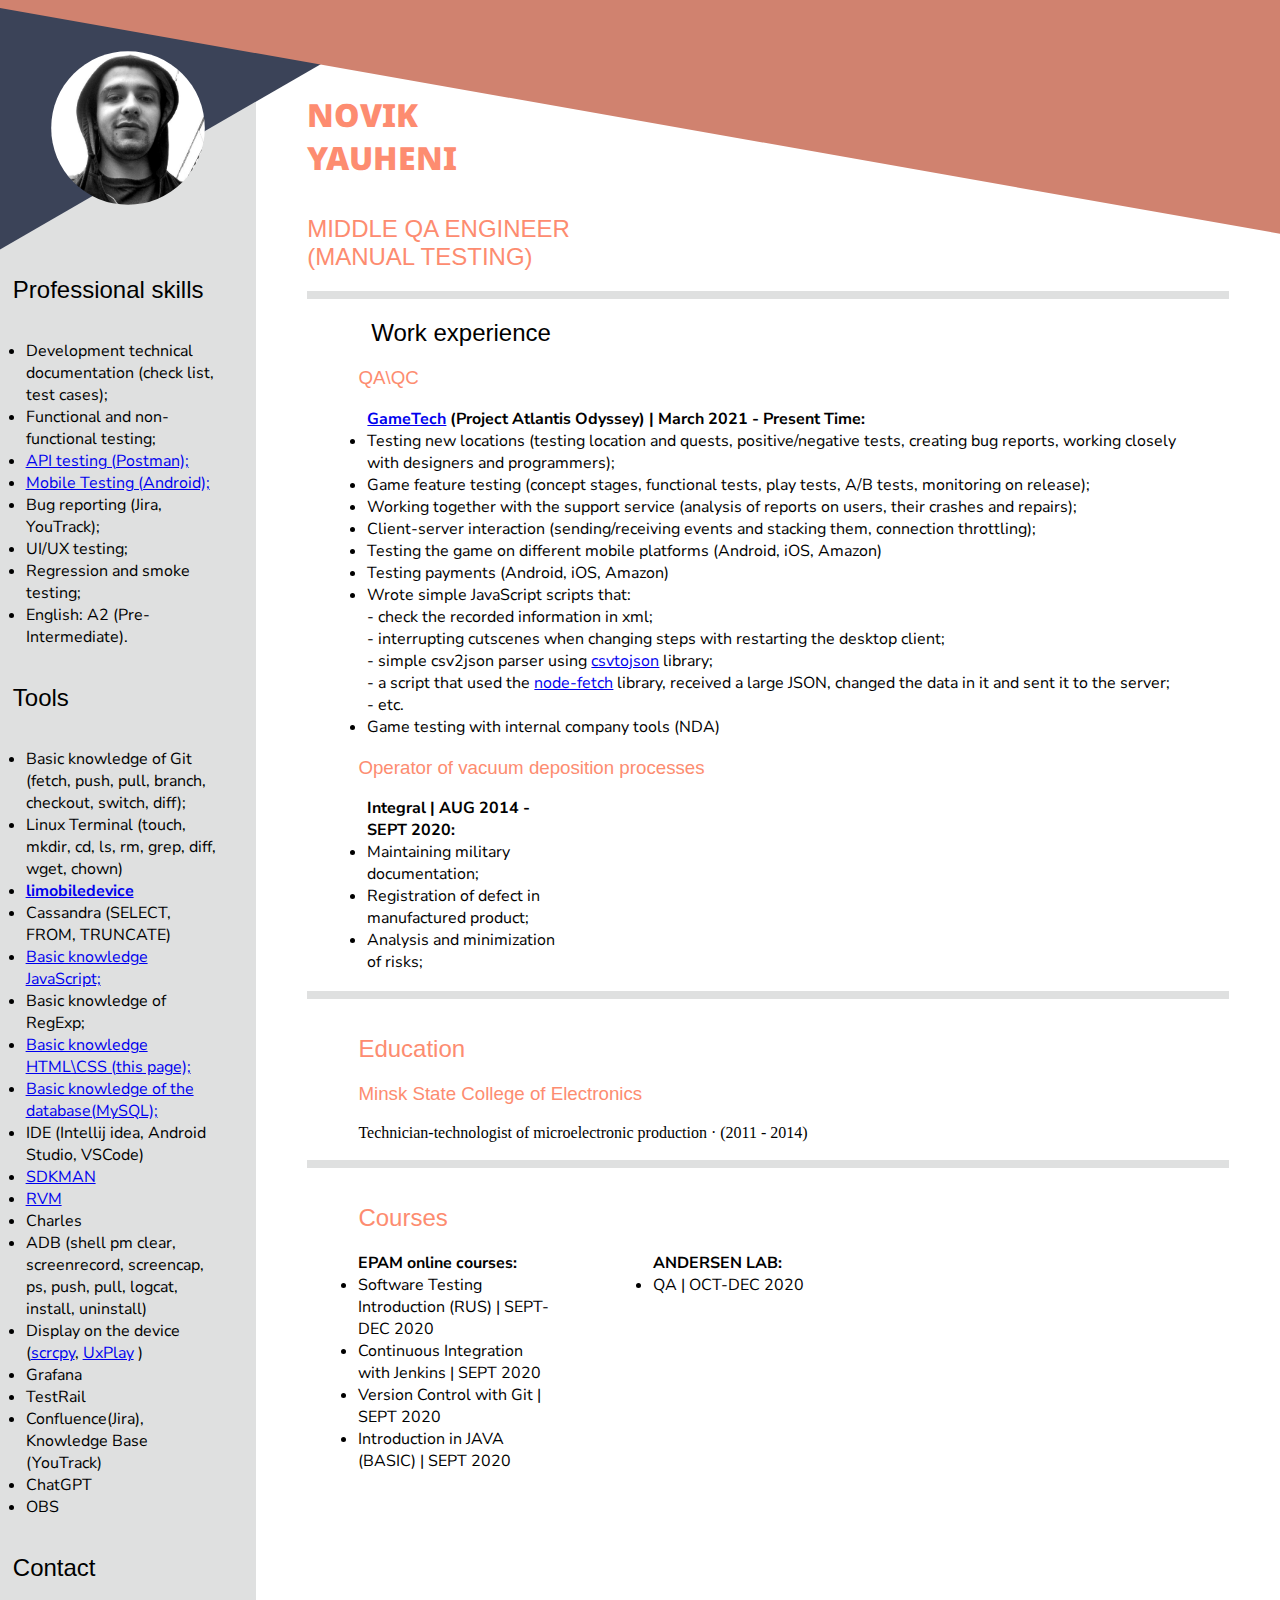
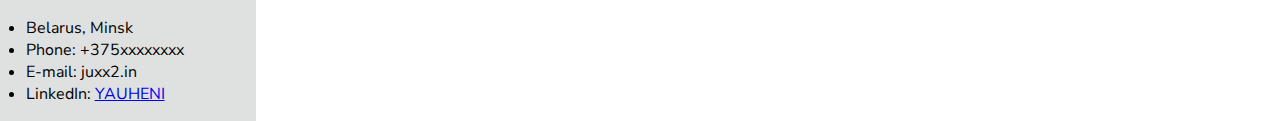
<file: index.html>
<!DOCTYPE html>
<html lang="en">

<head>
    <meta charset="UTF-8">
    <meta name="viewport" content="width=device-width, initial-scale=1.0">
    <link rel="stylesheet" href="style.css">
    <title>My Resume</title>
    <link rel="preconnect" href="https://fonts.gstatic.com">
    <link href="https://fonts.googleapis.com/css2?family=Nunito+Sans:wght@200&display=swap" rel="stylesheet">
    <link rel="preconnect" href="https://fonts.gstatic.com">
    <link rel="preconnect" href="https://fonts.gstatic.com">
    <link href="https://fonts.googleapis.com/css2?family=Noto+Sans:wght@700&display=swap" rel="stylesheet">
</head>

<body>
    <div class="left_line">
        <img class="avatar" src="./img/index.png" alt="avatar">

        <h2>Professional skills</h2>

        <ul>
            <li>Development technical documentation (check list, test cases);</li>
            <li>Functional and non-functional testing;</li>
            <li><a href="https://github.com/XiveZ/RESUME-FORM/tree/main/Testing/API">API testing (Postman);</a></li>
            <li><a href="https://github.com/XiveZ/RESUME-FORM/tree/main/Testing/Mobile">Mobile Testing (Android);</a>
            </li>
            <li>Bug reporting (Jira, YouTrack);</li>
            <li>UI/UX testing;</li>
            <li>Regression and smoke testing;</li>
            <li>English: A2 (Pre-Intermediate).</li>
        </ul>

        <h2>Tools</h2>
        <ul>
            <li>Basic knowledge of Git (fetch, push, pull, branch, checkout, switch, diff);</li>
            <li>Linux Terminal (touch, mkdir, cd, ls, rm, grep, diff, wget, chown)</li>
            <li><a href="https://libimobiledevice.org/"><b>limobiledevice</b></a></li>
            <li>Cassandra (SELECT, FROM, TRUNCATE)</li>
            <li><a href="https://github.com/XiveZ/RESUME-FORM/tree/main/Hobby/TelegramBot">Basic knowledge
                    JavaScript;</a></li>
            <li>Basic knowledge of RegExp;</li>
            <li><a href="https://xivez.github.io/RESUME-FORM/">Basic knowledge HTML\CSS (this page);</a></li>
            <li><a href="https://github.com/XiveZ/RESUME-FORM/tree/main/Testing/SQL">Basic knowledge of the
                    database(MySQL);</a></li>
            <li>IDE (Intellij idea, Android Studio, VSCode)</li>
            <li><a href="https://sdkman.io/">SDKMAN</a></li>
            <li><a href="https://rvm.io/">RVM</a></li>
            <li>Charles</li>
            <li>ADB (shell pm clear, screenrecord, screencap, ps, push, pull, logcat, install, uninstall)</li>
            <li>Display on the device (<a href="https://github.com/Genymobile/scrcpy">scrcpy</a>, <a
                    href="https://github.com/antimof/UxPlay">UxPlay</a> )</li>
            <li>Grafana</li>
            <li>TestRail</li>
            <li>Confluence(Jira), Knowledge Base (YouTrack) </li>
            <li>ChatGPT</li>
            <li>OBS</li>
        </ul>

        <h2>Contact</h2>

        <ul>
            <li>Belarus, Minsk</li>
            <li>Phone: +375xxxxxxxx</li>
            <li>E-mail: juxx2.in</li>
            <li>LinkedIn: <a href="https://www.linkedin.com/in/hulnilitvinau/">YAUHENI</a></li>
        </ul>

    </div>

    <div class="right_line">

        <h1><b>NOVIK<br> YAUHENI</b></h1>
        <h2 style="padding: 0;">MIDDLE QA ENGINEER<br>(MANUAL TESTING)</h2>


        <div class="subline"></div>

        <div class="working">
            <h2>Work experience</h2>

            <h3>QA\QC</h3>

            <ul class="present_company">
                <b><a href="https://by.linkedin.com/company/gametech-company">GameTech</a> (Project Atlantis Odyssey) |
                    March 2021
                    - Present Time:</b>
                <li>Testing new locations (testing location and quests, positive/negative tests, creating bug reports,
                    working closely with designers and programmers);</li>
                <li>Game feature testing (concept stages, functional tests, play tests, A/B tests, monitoring on
                    release);
                </li>
                <li>Working together with the support service (analysis of reports on users, their crashes and repairs);
                </li>
                <li>Client-server interaction (sending/receiving events and stacking them, connection throttling);</li>
                <li>Testing the game on different mobile platforms (Android, iOS, Amazon)</li>
                <li>Testing payments (Android, iOS, Amazon)</li>
                <li>Wrote simple JavaScript scripts that:<br>
                    - check the recorded information in xml;<br>
                    - interrupting cutscenes when changing steps with restarting the desktop client;<br>
                    - simple csv2json parser using <a href="https://www.npmjs.com/package/csvtojson">csvtojson</a>
                    library;<br>
                    - a script that used the <a href="https://www.npmjs.com/package/node-fetch">node-fetch</a> library,
                    received a large JSON, changed the data in it and sent it to the server; <br>
                    - etc.</li>
                <li>Game testing with internal company tools (NDA)</li>
            </ul>
            </ul>

            <h3>Operator of vacuum deposition processes</h3>
            <ul><b>Integral | AUG 2014 - SEPT 2020:</b>
                <li>Maintaining military documentation;</li>
                <li>Registration of defect in manufactured product;</li>
                <li>Analysis and minimization of risks;</li>
            </ul>
        </div>
        <div class="subline"></div>

        <h2>Education</h2>
        <h3>Minsk State College of Electronics</h3>
        <h4>Technician-technologist of microelectronic production · (2011 - 2014)</h4>

        <div class="subline"></div>

        <h2>Courses</h2>
        <ul style="float: left;"><b>EPAM online courses:</b>
            <li>Software Testing Introduction (RUS) | SEPT-DEC 2020</li>
            <li>Continuous Integration with Jenkins | SEPT 2020</li>
            <li>Version Control with Git | SEPT 2020</li>
            <li>Introduction in JAVA (BASIC) | SEPT 2020</li>
        </ul>
        <ul style="float: inline-start"><b>ANDERSEN LAB:</b>
            <li>QA | OCT-DEC 2020</li>
        </ul>
    </div>

    <div class="line1"></div>
    <div class="line2"></div>
    <div class="line3">
        <h5>This is page created as proof</h5>
    </div>

</body>

</html>
</file>
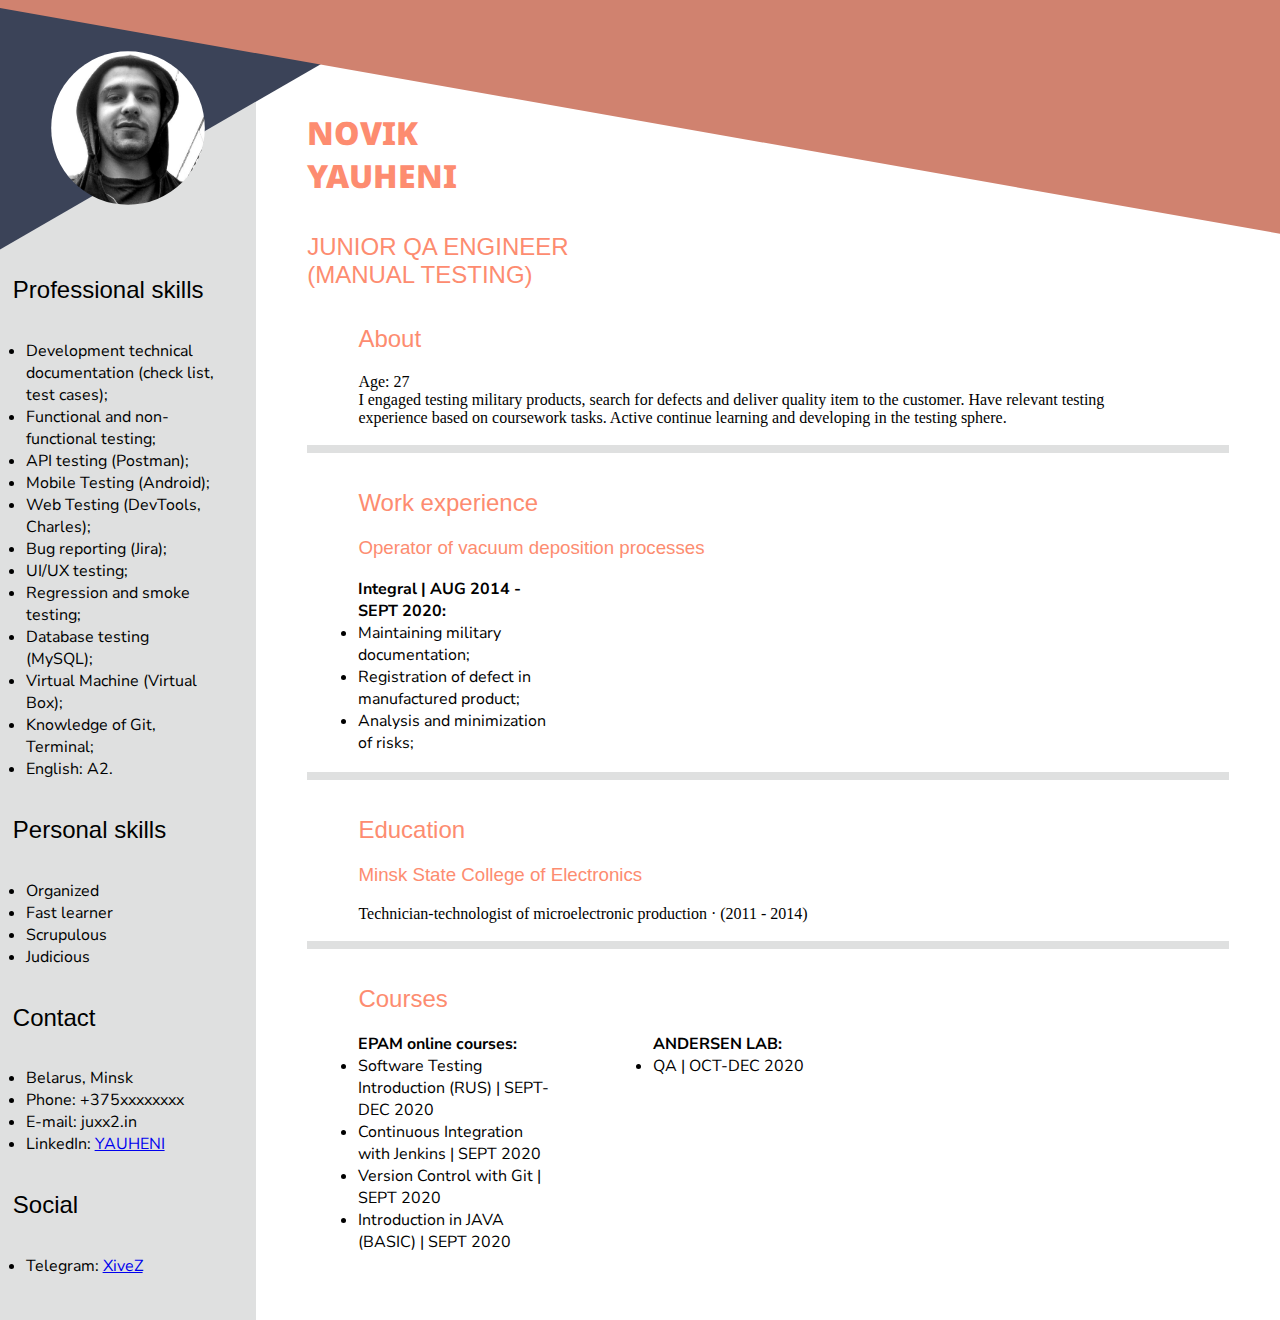
<file: HTML/index.html>
<!DOCTYPE html>
<html lang="en">

<head>
    <meta charset="UTF-8">
    <meta name="viewport" content="width=device-width, initial-scale=1.0">
    <link rel="stylesheet" href="style.css">
    <title>My Resume</title>
    <link rel="preconnect" href="https://fonts.gstatic.com">
    <link href="https://fonts.googleapis.com/css2?family=Nunito+Sans:wght@200&display=swap" rel="stylesheet">
    <link rel="preconnect" href="https://fonts.gstatic.com">
    <link rel="preconnect" href="https://fonts.gstatic.com">
    <link href="https://fonts.googleapis.com/css2?family=Noto+Sans:wght@700&display=swap" rel="stylesheet">        rel="stylesheet">
</head>

<body>
        <div class="left_line">
            <img class="avatar" src="./img/index.png" alt="avatar">

            <h2>Professional skills</h2>

            <ul>
                <li>Development technical documentation (check list, test cases);</li>
                <li>Functional and non-functional testing;</li>
                <li>API testing (Postman);</li>
                <li>Mobile Testing (Android);</li>
                <li>Web Testing (DevTools, Charles);</li>
                <li>Bug reporting (Jira);</li>
                <li>UI/UX testing;</li>
                <li>Regression and smoke testing;</li>
                <li>Database testing (MySQL);</li>
                <li>Virtual Machine (Virtual Box);</li>
                <li>Knowledge of Git, Terminal;</li>
                <li>English: A2.</li>
            </ul>

            <h2>Personal skills</h2>

            <ul>
                <li>Organized</li>
                <li>Fast learner</li>
                <li>Scrupulous</li>
                <li>Judicious</li>
            </ul>

            <h2>Contact</h2>

            <ul>
                <li>Belarus, Minsk</li>
                <li>Phone: +375xxxxxxxx</li>
                <li>E-mail: juxx2.in</li>
                <li>LinkedIn: <a href="https://www.linkedin.com/in/hulnilitvinau/">YAUHENI</a></li>
            </ul>

            <h2>Social</h2>

            <ul>
                <li style="padding-bottom: 3vh;">Telegram: <a href="https://t.me//XiveZ">XiveZ</a></li>
            </ul>

        </div>

    <div class="right_line">

        <h1><b>NOVIK<br> YAUHENI</b></h1>
        <h2 style="padding: 0;">JUNIOR QA ENGINEER<br>(MANUAL TESTING)</h2>
            
        <h2>About</h2>
        <h4>Age: 27 <br> 
        I engaged testing military products, search for defects and deliver quality item to
        the customer. Have relevant testing experience based on coursework tasks. Active continue learning
        and developing in the testing sphere.</h4>
                
        <div class="subline"></div>
                
        <h2>Work experience</h2>
        <h3>Operator of vacuum deposition processes</h3>
        <ul><b>Integral | AUG 2014 - SEPT 2020:</b>
            <li>Maintaining military documentation;</li>
            <li>Registration of defect in manufactured product;</li>
            <li>Analysis and minimization of risks;</li>
        </ul>

        <div class="subline"></div>
                
        <h2>Education</h2>
        <h3>Minsk State College of Electronics</h3>
        <h4>Technician-technologist of microelectronic production · (2011 - 2014)</h4>
                
        <div class="subline"></div>
                
        <h2>Courses</h2>
        <ul style="float: left;"><b>EPAM online courses:</b>
            <li>Software Testing Introduction (RUS) | SEPT-DEC 2020</li>
            <li>Continuous Integration with Jenkins | SEPT 2020</li>
            <li>Version Control with Git | SEPT 2020</li>
            <li>Introduction in JAVA (BASIC) | SEPT 2020</li>
        </ul>
        <ul style="float: inline-start"><b>ANDERSEN LAB:</b>
            <li>QA | OCT-DEC 2020</li>
        </ul>
    </div>

    <div class="line1"></div>
    <div class="line2"></div>
    <div class="line3"><h5>This is page created as proof</h5></div>
    
</body>
</html>
</file>
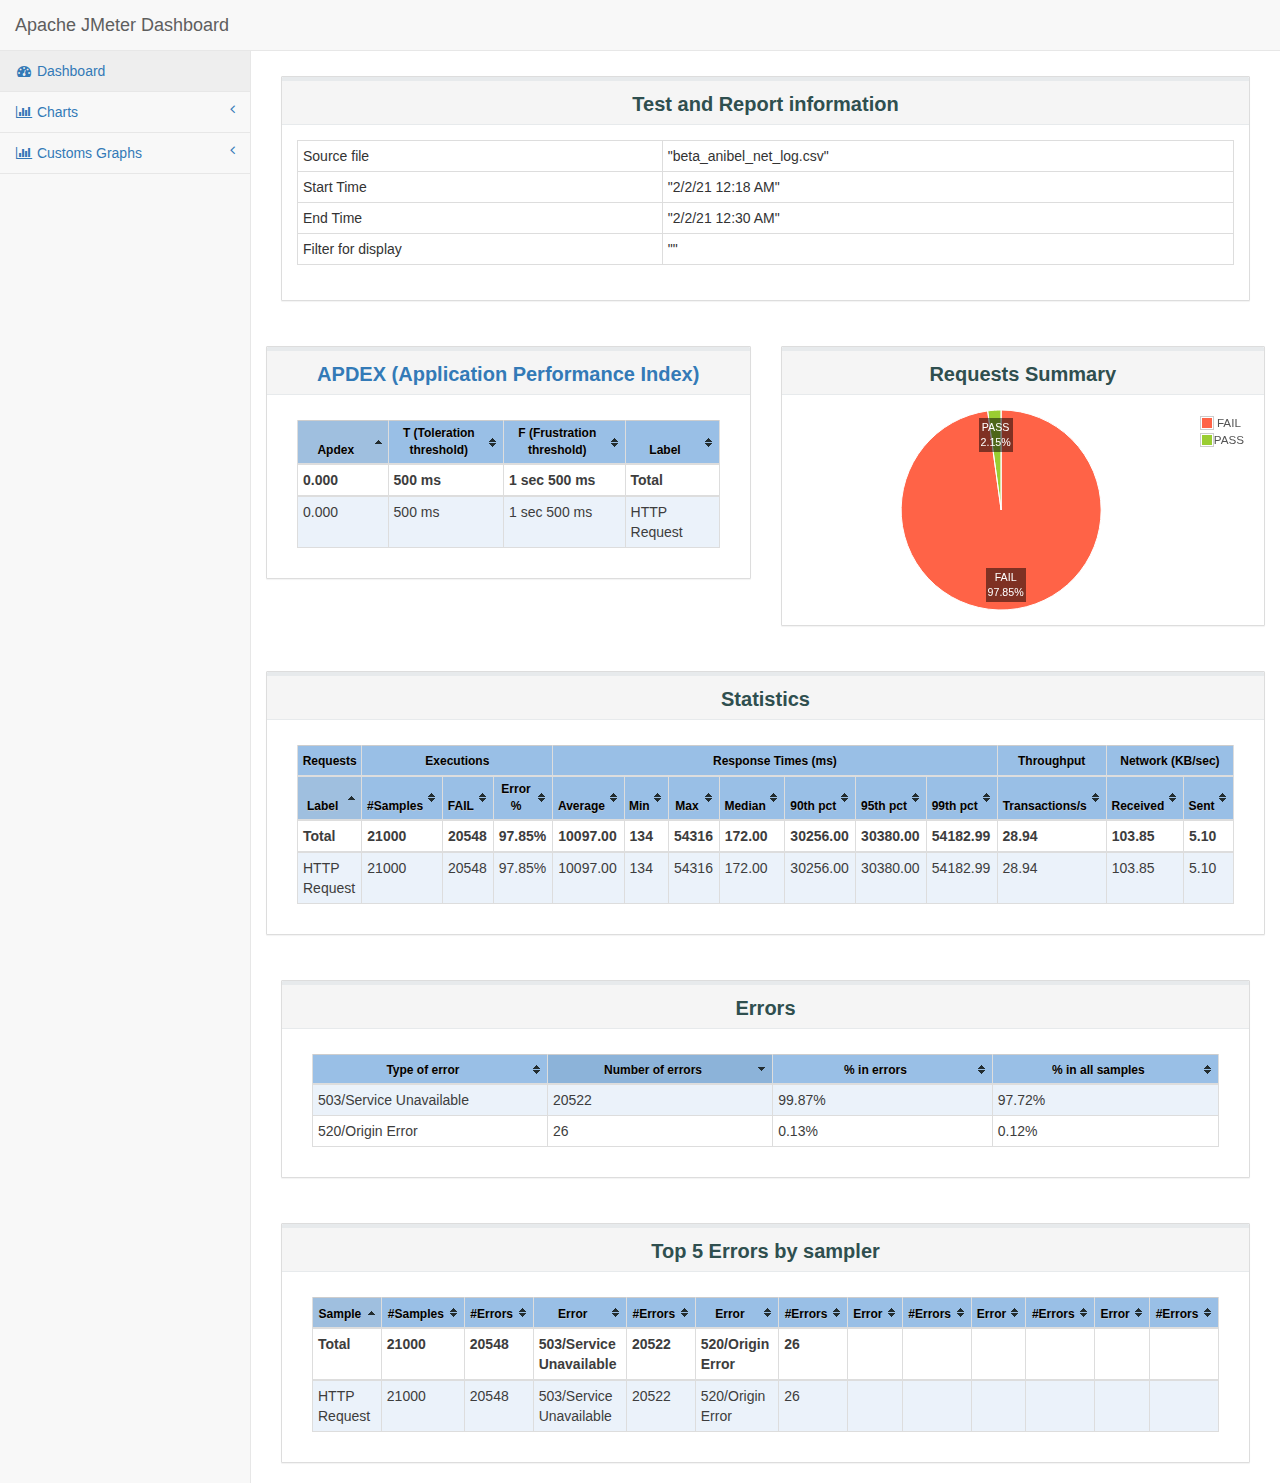
<file: Testing/JMeter/LoadTest/report/index.html>
<!DOCTYPE html>
<html lang="en">

<head>

    <meta charset="utf-8">
    <meta http-equiv="X-UA-Compatible" content="IE=edge">
    <meta name="viewport" content="width=device-width, initial-scale=1">
    <meta name="description" content="">
    <meta name="author" content="">

    <title>Apache JMeter Dashboard</title>

     <!-- Bootstrap Core CSS -->
    <link href="sbadmin2-1.0.7/bower_components/bootstrap/dist/css/bootstrap.min.css" rel="stylesheet">

    <!-- MetisMenu CSS -->
    <link href="sbadmin2-1.0.7/bower_components/metisMenu/dist/metisMenu.min.css" rel="stylesheet">

    <!-- Custom CSS -->
    <link href="sbadmin2-1.0.7/dist/css/sb-admin-2.css" rel="stylesheet">

    <!-- Dashboard css -->
    <link href="content/css/dashboard.css" rel="stylesheet">

    <!-- Table sorter -->
    <link href="content/css/theme.blue.css" rel="stylesheet">

    <!-- icon -->
    <link rel="icon" type="image/png" href="content/pages/icon-apache.png" />

    <!-- Custom Fonts -->
    <link href="sbadmin2-1.0.7/bower_components/font-awesome/css/font-awesome.min.css" rel="stylesheet" type="text/css">
</head>

<body>
    <div id="wrapper">
        <nav class="navbar navbar-default navbar-static-top" role="navigation" style="margin-bottom: 0">
            <div class="navbar-header">
                <button type="button" class="navbar-toggle" data-toggle="collapse" data-target=".navbar-collapse">
                    <span class="sr-only">Toggle navigation</span>
                    <span class="icon-bar"></span>
                    <span class="icon-bar"></span>
                    <span class="icon-bar"></span>
                </button>
                <a class="navbar-brand" href="index.html">Apache JMeter Dashboard</a>
            </div>
            <div class="navbar-default sidebar" role="navigation">
                <div class="sidebar-nav navbar-collapse">
                    <ul class="nav" id="side-menu">
                        <li>
                            <a href="index.html"><i class="fa fa-dashboard fa-fw"></i> Dashboard</a>
                        </li>
                        <li>
                            <a href="#"><i class="fa fa-bar-chart-o fa-fw"></i> Charts<span class="fa arrow"></span></a>
                            <ul class="nav nav-second-level">
                                <li>
                                    <a href="content/pages/OverTime.html">Over Time</a>
                                </li>
                                <li>
                                    <a href="content/pages/Throughput.html">Throughput</a>
                                </li>
                                <li>
                                    <a href="content/pages/ResponseTimes.html">Response Times</a>
                                </li>
                            </ul>
                            <!-- /.nav-second-level -->
                        </li>
                        
                        <li>
                            <a href="#"><i class="fa fa-bar-chart-o fa-fw"></i> Customs Graphs<span class="fa arrow"></span></a>
                            <ul class="nav nav-second-level">
                                <li>
                                    <a href="content/pages/CustomsGraphs.html">Over Time</a>
                                </li>
                            </ul>
                        </li>
                    </ul>
                </div>
            </div>
        </nav>
        <div id="page-wrapper">
            <div class="row">
                <div class="col-lg-12">
                     <div class="panel panel-default" >
                        <div class="panel-heading" style="text-align:center;">
                           <p class="dashboard-title">Test and Report information</p>
                        </div>
                        <div class="panel-body">
                        <table id="generalInfos" class="table table-bordered table-condensed " >
                            <tr>
                                <td>Source file</td>
                                <td>"beta_anibel_net_log.csv"</td>
                            </tr>
                            <tr>
                                <td>Start Time</td>
                                <td>"2/2/21 12:18 AM"</td>
                            </tr>
                            <tr>
                                <td>End Time</td>
                                <td>"2/2/21 12:30 AM"</td>
                            </tr>
                                <tr>
                                    <td>Filter for display</td>
                                    <td>""</td>
                                </tr>
                        </table>
                     </div>
                </div>
            </div>
            <div class="row">
                <div class="col-lg-6">
                    <div class="panel panel-default" style="text-align:center;">
                        <div class="panel-heading">
                           <p class="dashboard-title"><a href="https://en.wikipedia.org/wiki/Apdex" target="_blank">APDEX (Application Performance Index)</a></p>
                        </div>
                        <div class="panel-body">
                            <section id="apdex" class="col-md-12 table-responsive">
                                <table id="apdexTable" class="table table-bordered table-condensed tablesorter ">
                                </table>
                            </section>
                        </div>
                    </div>
                </div>
                <div class="col-lg-6" >
                    <div class="panel panel-default" style="text-align:center;">
                        <div class="panel-heading">
                           <p class="dashboard-title">Requests Summary</p>
                        </div>
                           <div class="panel-body">
                            <div class="flot-chart" style="height:200px;">
                                <div class="flot-chart-content" id="flot-requests-summary" style="height:200px;"/>
                            </div>
                        </div>
                    </div>
                </div>
            </div>
            <div class="col-lg-12">
                <div class="panel panel-default" style="text-align:center;">
                       <div class="panel-heading" >
                           <p class="dashboard-title">Statistics</p>
                       </div>
                <div class="panel-body ">
                    <section class="col-md-12 table-responsive">
                        <table id="statisticsTable" class="table table-bordered table-condensed tablesorter " >
                        </table>
                    </section>
                </div>
            </div>
            <div class="col-lg-12">
                <div class="panel panel-default" style="text-align:center;">
                    <div class="panel-heading">
                        <p class="dashboard-title">Errors</p>
                    </div>
                    <div class="panel-body">
                        <section class="col-md-12 table-responsive">
                            <table id="errorsTable" class="table table-bordered table-condensed tablesorter ">
                            </table>
                        </section>
                    </div>
                </div>
            </div>
            <div class="col-lg-12">
                <div class="panel panel-default" style="text-align:center;">
                    <div class="panel-heading">
                        <p class="dashboard-title">Top 5 Errors by sampler</p>
                    </div>
                    <div class="panel-body">
                        <section class="col-md-12 table-responsive">
                            <table id="top5ErrorsBySamplerTable" class="table table-bordered table-condensed tablesorter ">
                            </table>
                        </section>
                    </div>
                </div>
            </div>
        </div>
    </div>

    <!-- jQuery -->
    <script src="sbadmin2-1.0.7/bower_components/jquery/dist/jquery.min.js"></script>

    <!-- Bootstrap Core JavaScript -->
    <script src="sbadmin2-1.0.7/bower_components/bootstrap/dist/js/bootstrap.min.js"></script>
    <script src="sbadmin2-1.0.7/bower_components/flot/excanvas.min.js"></script>
    <script src="sbadmin2-1.0.7/bower_components/flot/jquery.flot.js"></script>
    <script src="sbadmin2-1.0.7/bower_components/flot/jquery.flot.pie.js"></script>
    <script src="sbadmin2-1.0.7/bower_components/flot/jquery.flot.resize.js"></script>
    <script src="sbadmin2-1.0.7/bower_components/flot/jquery.flot.time.js"></script>
    <script src="sbadmin2-1.0.7/bower_components/flot.tooltip/js/jquery.flot.tooltip.min.js"></script>
    <script src="sbadmin2-1.0.7/bower_components/flot-axislabels/jquery.flot.axislabels.js"></script>
    <!-- Metis Menu Plugin JavaScript -->
    <script src="sbadmin2-1.0.7/bower_components/metisMenu/dist/metisMenu.min.js"></script>

    <script src="content/js/dashboard-commons.js"></script>
    <script src="content/js/dashboard.js"></script>

    <!-- Custom Theme JavaScript -->
    <script src="sbadmin2-1.0.7/dist/js/sb-admin-2.js"></script>
    <script type="text/javascript" src="content/js/jquery.tablesorter.min.js"></script>

</body>

</html>
</file>
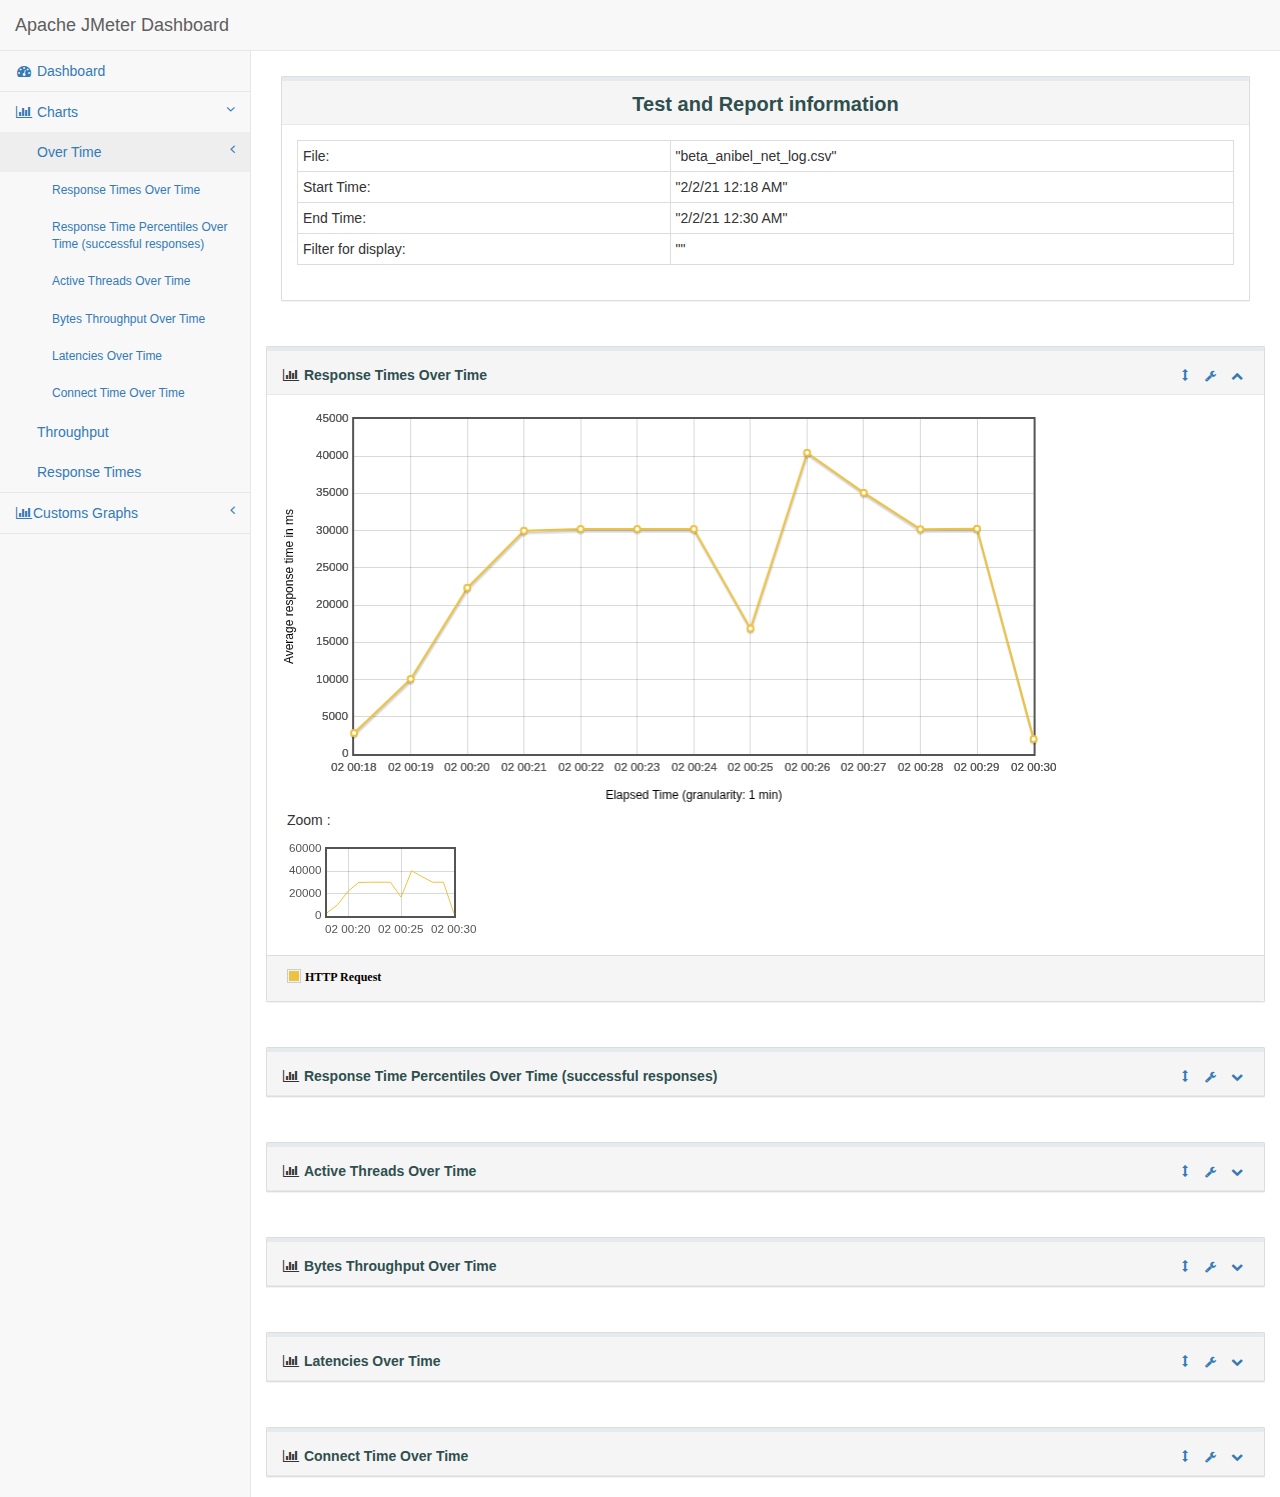
<file: Testing/JMeter/LoadTest/report/content/pages/OverTime.html>
<!DOCTYPE html>
<html lang="en">

<head>

    <meta charset="utf-8">
    <meta http-equiv="X-UA-Compatible" content="IE=edge">
    <meta name="viewport" content="width=device-width, initial-scale=1">
    <meta name="description" content="">
    <meta name="author" content="">

    <title>Apache JMeter Dashboard</title>

    <!-- Bootstrap Core CSS -->
    <link href="../../sbadmin2-1.0.7/bower_components/bootstrap/dist/css/bootstrap.min.css" rel="stylesheet">

    <!-- icone onglet -->
    <link rel="icon" type="image/png" href="icon-apache.png" />

    <!-- MetisMenu CSS -->
    <link href="../../sbadmin2-1.0.7/bower_components/metisMenu/dist/metisMenu.min.css" rel="stylesheet">

    <!-- Legends CSS -->
    <link href="../css/legends.css" rel="stylesheet">


    <!-- Custom CSS -->
    <link href="../../sbadmin2-1.0.7/dist/css/sb-admin-2.css" rel="stylesheet">

    <!-- Custom Fonts -->
    <link href="../../sbadmin2-1.0.7/bower_components/font-awesome/css/font-awesome.min.css" rel="stylesheet" type="text/css">

   <!-- JQuery UI style -->
    <link href="../css/jquery-ui.min.css" rel="stylesheet">
    <link href="../css/jquery-ui.structure.min.css" rel="stylesheet">
    <link href="../css/jquery-ui.theme.min.css" rel="stylesheet">
</head>

<body>

    <div id="wrapper">

        <!-- Navigation -->
        <nav class="navbar navbar-default navbar-static-top" role="navigation" style="margin-bottom: 0">
            <div class="navbar-header">
                <button type="button" class="navbar-toggle" data-toggle="collapse" data-target=".navbar-collapse">
                    <span class="sr-only">Toggle navigation</span>
                    <span class="icon-bar"></span>
                    <span class="icon-bar"></span>
                    <span class="icon-bar"></span>
                </button>
                <a class="navbar-brand" href="../../index.html">Apache JMeter Dashboard</a>
            </div>
            <!-- /.navbar-header -->


            <div class="navbar-default sidebar" role="navigation">
                <div class="sidebar-nav navbar-collapse">
                    <ul class="nav" id="side-menu">

                        <li>
                            <a href="../../index.html"><i class="fa fa-dashboard fa-fw"></i> Dashboard</a>
                        </li>
                        <li>
                            <a href="#"><i class="fa fa-bar-chart-o fa-fw"></i> Charts<span class="fa arrow"></span></a>
                            <ul class="nav nav-second-level">
                                <li>
                                    <a href="OverTime.html">Over Time<span class="fa arrow"></span></a>
                                    <ul class="nav nav-third-level in" id="submenu">
                                        <li>
                                            <a href="OverTime.html#responseTimesOverTime" onclick="$('#bodyResponseTimeOverTime').collapse('show');">
                                                Response Times Over Time
                                            </a>
                                        </li>
                                        <li>
                                            <a href="OverTime.html#responseTimePercentilesOverTime" onclick="$('#bodyResponseTimePercentilesOverTime').collapse('show');">
                                                Response Time Percentiles Over Time (successful responses)
                                            </a>
                                        </li>
                                        <li>
                                            <a href="OverTime.html#activeThreadsOverTime" onclick="$('#bodyActiveThreadsOverTime').collapse('show');">
                                                Active Threads Over Time
                                            </a>
                                        </li>
                                        <li>
                                            <a href="OverTime.html#bytesThroughputOverTime" onclick="$('#bodyBytesThroughputOverTime').collapse('show');">
                                                Bytes Throughput Over Time
                                            </a>
                                        </li>
                                        <li>
                                            <a href="OverTime.html#latenciesOverTime" onclick="$('#bodyLatenciesOverTime').collapse('show');">
                                                Latencies Over Time
                                            </a>
                                        </li>
                                        <li>
                                            <a href="OverTime.html#connectTimeOverTime" onclick="$('#bodyConnectTimeOverTime').collapse('show');">
                                                Connect Time Over Time
                                            </a>
                                        </li>
                                    </ul>
                                </li>
                                <li>
                                    <a href="Throughput.html">Throughput</a>
                                </li>
                                <li>
                                    <a href="ResponseTimes.html">Response Times</a>
                                </li>
                            </ul>
                            <!-- /.nav-second-level -->
                        </li>

                        <li>
                            <a href="#"><i class="fa fa-bar-chart-o fa-fw"></i>Customs Graphs<span class="fa arrow"></span></a>
                            <ul class="nav nav-second-level">
                                <li>
                                    <a href="CustomsGraphs.html">Over Time</a>
                                </li>
                            </ul>
                        </li>

                    </ul>
                </div>
                <!-- /.sidebar-collapse -->
            </div>
            <!-- /.navbar-static-side -->
        </nav>
        <!--modal-->
        <div class="modal fade" id="myModal" tabindex="-1" role="dialog" aria-labelledby="myModalLabel" aria-hidden="true">
          <div class="modal-dialog" style="width:90%;height: 5%;">
            <div class="modal-content">
              <div class="modal-header">
                <button type="button" class="close" data-dismiss="modal" aria-label="Close"><span aria-hidden="true">&times;</span></button>
                <h4 class="modal-title" id="myModalLabel">Zoom</h4>
              </div>
              <div class="modal-body">
                <div class="flot-chart">
                    <div class="flot-chart-content" id="flot-modal-content"></div>
                </div>
              </div>
              <div class="modal-footer" id="modalFooter">
                <p id="legendModal" hidden></p>
                <ul id="choicesModal" class="legend"></ul>
              </div>
            </div>
          </div>
        </div>

        <div id="page-wrapper">
            <div class="row">
                <div class="col-lg-12">
                     <div class="panel panel-default" >
                        <div class="panel-heading" style="text-align:center;">
                           <p class="dashboard-title">Test and Report information</p>
                        </div>
                        <div class="panel-body">
                        <table id="generalInfos" class="table table-bordered table-condensed " >
                            <tr>
                                <td>File:</td>
                                <td>"beta_anibel_net_log.csv"</td>
                            </tr>
                            <tr>
                                <td>Start Time:</td>
                                <td>"2/2/21 12:18 AM"</td>
                            </tr>
                            <tr>
                                <td>End Time:</td>
                                <td>"2/2/21 12:30 AM"</td>
                            </tr>
                                <tr>
                                    <td>Filter for display:</td>
                                    <td>""</td>
                                </tr>
                        </table>
                     </div>
                </div>
            </div>
            <!-- /.row -->
            <div class="row" id="graphContainer">

            <!-- /.col-lg-6 -->
            <div class="col-lg-12 portlet" id="responseTimesOverTime">
                    <div class="panel panel-default">
                        <div class="panel-heading portlet-header">
                             <i  class="fa fa-bar-chart-o fa-fw" ></i> 
                            <span type="button" class="span-title dropdown-toggle click-title" data-toggle="collapse" href="#bodyResponseTimeOverTime" aria-expanded="true" aria-controls="bodyResponseTimeOverTime">Response Times Over Time</span>
                             <div class="pull-right">
                                <div class="btn-group">
                                    <a class="btn btn-link btn-xs">
                                        <i class="glyphicon glyphicon-resize-vertical"></i>
                                    </a>
                                    <button type="button" class="btn btn-link btn-xs dropdown-toggle" data-toggle="dropdown">
                                        <i class="fa fa-wrench"></i>
                                    </button>
                                    <ul class="dropdown-menu dropdown-user">
                                        <li><a href="#bodyResponseTimeOverTime" onClick="checkAll('choicesResponseTimesOverTime');">Display all samples</a>
                                        </li>
                                        <li><a href="#bodyResponseTimeOverTime" onClick="uncheckAll('choicesResponseTimesOverTime');">Hide all samples</a>
                                        </li>
                                        <li><a href="#bodyResponseTimeOverTime" onclick="exportToPNG('flotResponseTimesOverTime', this);">Save as PNG</a></li>
                                    </ul>
                                    <button type="button" class="btn btn-link btn-xs dropdown-toggle" data-toggle="collapse" href="#bodyResponseTimeOverTime" aria-expanded="true" aria-controls="bodyResponseTimeOverTime">
                                        <i class="fa fa-chevron-up"></i>
                                    </button>
                                </div>
                            </div>
                        </div>
                        <!-- /.panel-heading -->
                        <div class="collapse in portlet-content" id="bodyResponseTimeOverTime">
                            <div class="panel-body" id="collapseResponseTimesOverTime">
                                <div class="flot-chart">
                                    <div class="flot-chart-content" id="flotResponseTimesOverTime" style="float: left; width:80%;"></div>
                                    <div style="float:left;margin-left:5px">
                                        <p>Zoom :</p>
                                        <div id="overviewResponseTimesOverTime" style="width:190px;height:100px;"></div>
                                    </div>
                                </div>
                            </div>
                            <div class="panel-footer" id="footerResponseTimesOverTime">
                                <p id="legendResponseTimesOverTime" hidden></p>
                                <ul id="choicesResponseTimesOverTime" class="legend"></ul>
                            </div>
                        </div>
                        <!-- /.panel-body -->
                    </div>
                    <!-- /.panel -->
                </div>
                <!-- /.col-lg-12 -->
                
                <!-- /.col-lg-12 -->
                <div class="col-lg-12 portlet" id="responseTimePercentilesOverTime">
                    <div class="panel panel-default">
                        <div class="panel-heading portlet-header">
                            <i class="fa fa-bar-chart-o fa-fw"></i>
                            <span type="button" class="dropdown-toggle click-title span-title" data-toggle="collapse" href="#bodyResponseTimePercentilesOverTime" aria-expanded="true" aria-controls="bodyResponseTimePercentilesOverTime">Response Time Percentiles Over Time (successful responses)</span>
                            <div class="pull-right">
                                <div class="btn-group">
                                    <a class="btn btn-link btn-xs">
                                        <i class="glyphicon glyphicon-resize-vertical"></i>
                                    </a>
                                    <button type="button" class="btn btn-link btn-xs dropdown-toggle" data-toggle="dropdown">
                                        <i class="fa fa-wrench"></i>
                                    </button>
                                    <ul class="dropdown-menu dropdown-user">
                                        <li><a href="#responseTimePercentilesOverTime" onClick="checkAll('choicesResponseTimePercentilesOverTime');">Display all samples</a>
                                        </li>
                                        <li><a href="#responseTimePercentilesOverTime" onClick="uncheckAll('choicesResponseTimePercentilesOverTime');">Hide all samples</a>
                                        </li>
                                        <li><a href="#responseTimePercentilesOverTime" onclick="exportToPNG('flotResponseTimePercentilesOverTime', this);">Save as PNG</a></li>
                                    </ul>
                                    <button type="button" class="btn btn-link btn-xs dropdown-toggle" data-toggle="collapse" href="#bodyResponseTimePercentilesOverTime" aria-expanded="true" aria-controls="bodyResponseTimePercentilesOverTime">
                                        <i class="fa fa-chevron-down"></i>
                                    </button>
                                </div>
                            </div>
                        </div>
                        <!-- /.panel-heading -->
                        <div class="collapse out portlet-content" id="bodyResponseTimePercentilesOverTime">
                            <div class="panel-body" id="collapseConnectTime">
                                <div class="flot-chart">
                                    <div class="flot-chart-content" id="flotResponseTimePercentilesOverTime" style="float: left; width:80%;"></div>
                                    <div style="float:left;margin-left:5px">
                                        <p>Zoom :</p>
                                        <div id="overviewResponseTimePercentilesOverTime" style="width:190px;height:100px;"></div>
                                    </div>
                                </div>
                            </div>
                            <div class="panel-footer" id="footerResponseTimePercentilesOverTime">
                                    <p id="legendResponseTimePercentilesOverTime" hidden></p>
                                    <ul id="choicesResponseTimePercentilesOverTime" class="legend"></ul>
                            </div>
                        </div>
                        <!-- /.panel-body -->

                    </div>
                    <!-- /.panel -->
                </div>
                <!-- /.col-lg-12 -->
                
                <div class="col-lg-12 portlet" id="activeThreadsOverTime">
                    <div class="panel panel-default" >
                        <div class="panel-heading portlet-header">
                           <i class="fa fa-bar-chart-o fa-fw"> </i>  <span type="button" class="span-title dropdown-toggle click-title" data-toggle="collapse" href="#bodyActiveThreadsOverTime" aria-expanded="true" aria-controls="bodyActiveThreadsOverTime">Active Threads Over Time</span>
                           <div class="pull-right">
                                <div class="btn-group">
                                    <a class="drag btn btn-link btn-xs">
                                        <i class="glyphicon glyphicon-resize-vertical"></i>
                                    </a>
                                    <button type="button" class="btn btn-link btn-xs dropdown-toggle" data-toggle="dropdown">
                                        <i class="fa fa-wrench"></i>
                                    </button>
                                    <ul class="dropdown-menu dropdown-user">
                                        <li><a href="#activeThreadsOverTime" onClick="checkAll('choicesActiveThreadsOverTime');">Display all samples</a>
                                        </li>
                                        <li><a href="#activeThreadsOverTime" onClick="uncheckAll('choicesActiveThreadsOverTime');">Hide all samples</a>
                                        </li>
                                        <li><a href="#activeThreadsOverTime" onclick="exportToPNG('flotActiveThreadsOverTime', this);">Save as PNG</a></li>
                                    </ul>
                                    <button type="button" class="btn btn-link btn-xs dropdown-toggle" data-toggle="collapse" href="#bodyActiveThreadsOverTime" aria-expanded="true" aria-controls="bodyActiveThreadsOverTime">
                                        <i class="fa fa-chevron-down"></i>
                                    </button>
                                </div>
                            </div>
                        </div>
                        <!-- /.panel-heading -->
                        <div class="collapse out portlet-content" id="bodyActiveThreadsOverTime">
                            <div class="panel-body" id="collapseActiveThreadsOverTime">
                                <div class="flot-chart">
                                    <div class="flot-chart-content" id="flotActiveThreadsOverTime" style="float: left; width:80%;"></div>
                                    <div style="float:left;margin-left:5px">
                                        <p>Zoom :</p>
                                        <div id="overviewActiveThreadsOverTime" style="width:190px;height:100px;"></div>
                                    </div>
                                </div>
                            </div>
                            <div class="panel-footer" id="footerActiveThreadsOverTime">
                                    <p id="legendActiveThreadsOverTime" hidden></p>
                                    <ul id="choicesActiveThreadsOverTime" class="legend">

                                    </ul>
                                </div>
                        </div>
                        <!-- /.panel-body -->
                    </div>
                    <!-- /.panel -->
                </div>
                

                <div class="col-lg-12 portlet" id="bytesThroughputOverTime">
                    <div class="panel panel-default">
                        <div class="panel-heading portlet-header">
                             <i class="fa fa-bar-chart-o fa-fw" ></i> <span type="button" class="dropdown-toggle click-title span-title" data-toggle="collapse" href="#bodyBytesThroughputOverTime" aria-expanded="true" aria-controls="bodyBytesThroughputOverTime">Bytes Throughput Over Time</span>
                           <div class="pull-right">
                                <div class="btn-group">
                                    <a class="btn btn-link btn-xs">
                                        <i class="glyphicon glyphicon-resize-vertical"></i>
                                    </a>
                                    <button type="button" class="btn btn-link btn-xs dropdown-toggle" data-toggle="dropdown">
                                        <i class="fa fa-wrench"></i>
                                    </button>
                                    <ul class="dropdown-menu dropdown-user">
                                        <li><a href="#bytesThroughputOverTime" onClick="checkAll('choicesBytesThroughputOverTime');">Display all samples</a>
                                        </li>
                                        <li><a href="#bytesThroughputOverTime" onClick="uncheckAll('choicesBytesThroughputOverTime');">Hide all samples</a>
                                        </li>
                                        <li><a href="#bytesThroughputOverTime" onclick="exportToPNG('flotBytesThroughputOverTime', this);">Save as PNG</a></li>
                                    </ul>
                                    <button type="button" class="btn btn-link btn-xs dropdown-toggle" data-toggle="collapse" href="#bodyBytesThroughputOverTime" aria-expanded="true" aria-controls="bodyBytesThroughputOverTime">
                                        <i class="fa fa-chevron-down"></i>
                                    </button>
                                </div>
                            </div>
                        </div>
                        <!-- /.panel-heading -->
                        <div class="collapse out portlet-content" id="bodyBytesThroughputOverTime">
                            <div class="panel-body " id="collapseBytes">
                                <div class="flot-chart">
                                    <div class="flot-chart-content" id="flotBytesThroughputOverTime" style="float: left; width:80%;"></div>
                                    <div style="float:left;margin-left:5px">
                                        <p>Zoom :</p>
                                        <div id="overviewBytesThroughputOverTime" style="width:190px;height:100px;"></div>
                                    </div>
                                </div>
                            </div>
                            <!-- /.panel-body -->
                            <div class="panel-footer" id="footerBytesThroughputOverTime">
                                <p id="legendBytesThroughputOverTime" hidden></p>
                                <ul id="choicesBytesThroughputOverTime" class="legend"></ul>
                            </div>
                        </div>
                    </div>
                    <!-- /.panel -->
                </div>

                <!-- /.col-lg-6 -->
                <div class="col-lg-12 portlet" id="latenciesOverTime">
                    <div class="panel panel-default">
                        <div class="panel-heading portlet-header">
                            <i class="fa fa-bar-chart-o fa-fw"></i>
                            <span type="button" class="dropdown-toggle click-title span-title" data-toggle="collapse" href="#bodyLatenciesOverTime" aria-expanded="true" aria-controls="bodyLatenciesOverTime">Latencies Over Time</span>
                            <div class="pull-right">
                                <div class="btn-group">
                                    <a class="btn btn-link btn-xs">
                                        <i class="glyphicon glyphicon-resize-vertical"></i>
                                    </a>
                                    <button type="button" class="btn btn-link btn-xs dropdown-toggle" data-toggle="dropdown">
                                        <i class="fa fa-wrench"></i>
                                    </button>
                                    <ul class="dropdown-menu dropdown-user">
                                        <li><a href="#latenciesOverTime" onClick="checkAll('choicesLatenciesOverTime');">Display all samples</a>
                                        </li>
                                        <li><a href="#latenciesOverTime" onClick="uncheckAll('choicesLatenciesOverTime');">Hide all samples</a>
                                        </li>
                                        <li><a href="#latenciesOverTime" onclick="exportToPNG('flotLatenciesOverTime', this);">Save as PNG</a></li>
                                    </ul>
                                    <button type="button" class="btn btn-link btn-xs dropdown-toggle" data-toggle="collapse" href="#bodyLatenciesOverTime" aria-expanded="true" aria-controls="bodyLatenciesOverTime">
                                        <i class="fa fa-chevron-down"></i>
                                    </button>
                                </div>
                            </div>
                        </div>
                        <!-- /.panel-heading -->
                        <div class="collapse out portlet-content" id="bodyLatenciesOverTime">
                            <div class="panel-body" id="collapseLatencies">
                                <div class="flot-chart">
                                    <div class="flot-chart-content" id="flotLatenciesOverTime" style="float: left; width:80%;"></div>
                                    <div style="float:left;margin-left:5px">
                                        <p>Zoom :</p>
                                        <div id="overviewLatenciesOverTime" style="width:190px;height:100px;"></div>
                                    </div>
                                </div>
                            </div>
                            <div class="panel-footer" id="footerLatenciesOverTime">
                                    <p id="legendLatenciesOverTime" hidden></p>
                                    <ul id="choicesLatenciesOverTime" class="legend"></ul>
                            </div>
                        </div>
                        <!-- /.panel-body -->

                    </div>
                    <!-- /.panel -->
                </div>

                <!-- /.col-lg-6 -->
                <div class="col-lg-12 portlet" id="connectTimeOverTime">
                    <div class="panel panel-default">
                        <div class="panel-heading portlet-header">
                            <i class="fa fa-bar-chart-o fa-fw"></i>
                            <span type="button" class="dropdown-toggle click-title span-title" data-toggle="collapse" href="#bodyConnectTimeOverTime" aria-expanded="true" aria-controls="bodyConnectTimeOverTime">Connect Time Over Time</span>
                            <div class="pull-right">
                                <div class="btn-group">
                                    <a class="btn btn-link btn-xs">
                                        <i class="glyphicon glyphicon-resize-vertical"></i>
                                    </a>
                                    <button type="button" class="btn btn-link btn-xs dropdown-toggle" data-toggle="dropdown">
                                        <i class="fa fa-wrench"></i>
                                    </button>
                                    <ul class="dropdown-menu dropdown-user">
                                        <li><a href="#connectTimeOverTime" onClick="checkAll('choicesConnectTimeOverTime');">Display all samples</a>
                                        </li>
                                        <li><a href="#connectTimeOverTime" onClick="uncheckAll('choicesConnectTimeOverTime');">Hide all samples</a>
                                        </li>
                                        <li><a href="#connectTimeOverTime" onclick="exportToPNG('flotConnectTimeOverTime', this);">Save as PNG</a></li>
                                    </ul>
                                    <button type="button" class="btn btn-link btn-xs dropdown-toggle" data-toggle="collapse" href="#bodyConnectTimeOverTime" aria-expanded="true" aria-controls="bodyConnectTimeOverTime">
                                        <i class="fa fa-chevron-down"></i>
                                    </button>
                                </div>
                            </div>
                        </div>
                        <!-- /.panel-heading -->
                        <div class="collapse out portlet-content" id="bodyConnectTimeOverTime">
                            <div class="panel-body" id="collapseConnectTime">
                                <div class="flot-chart">
                                    <div class="flot-chart-content" id="flotConnectTimeOverTime" style="float: left; width:80%;"></div>
                                    <div style="float:left;margin-left:5px">
                                        <p>Zoom :</p>
                                        <div id="overviewConnectTimeOverTime" style="width:190px;height:100px;"></div>
                                    </div>
                                </div>
                            </div>
                            <div class="panel-footer" id="footerConnectTimeOverTime">
                                    <p id="legendConnectTimeOverTime" hidden></p>
                                    <ul id="choicesConnectTimeOverTime" class="legend"></ul>
                            </div>
                        </div>
                        <!-- /.panel-body -->

                    </div>
                    <!-- /.panel -->
                </div>
                <!-- /.col-lg-6 -->
            </div>
            <!-- /.row -->
        </div>
        <!-- /#page-wrapper -->

    </div>
    <!-- /#wrapper -->

    <!-- jQuery -->
    <script src="../../sbadmin2-1.0.7/bower_components/jquery/dist/jquery.min.js"></script>

    <!-- Bootstrap Core JavaScript -->
    <script src="../../sbadmin2-1.0.7/bower_components/bootstrap/dist/js/bootstrap.min.js"></script>

    <!-- Metis Menu Plugin JavaScript -->
    <script src="../../sbadmin2-1.0.7/bower_components/metisMenu/dist/metisMenu.min.js"></script>

    <!-- Flot Charts JavaScript -->
    <script src="../../sbadmin2-1.0.7/bower_components/flot/excanvas.min.js"></script>
    <script src="../../sbadmin2-1.0.7/bower_components/flot/jquery.flot.js"></script>
    <script src="../../sbadmin2-1.0.7/bower_components/flot/jquery.flot.pie.js"></script>
    <script src="../../sbadmin2-1.0.7/bower_components/flot/jquery.flot.resize.js"></script>
    <script src="../../sbadmin2-1.0.7/bower_components/flot/jquery.flot.canvas.js"></script>
    <script src="../../sbadmin2-1.0.7/bower_components/flot/jquery.flot.time.js"></script>
    <script src="../../sbadmin2-1.0.7/bower_components/flot/jquery.flot.selection.js"></script>
    <script src="../../sbadmin2-1.0.7/bower_components/flot.tooltip/js/jquery.flot.tooltip.min.js"></script>
    <script src="../../sbadmin2-1.0.7/bower_components/flot-axislabels/jquery.flot.axislabels.js"></script>
    <script src="../js/jquery.flot.stack.js"></script>
    <script src="../js/hashtable.js"></script>
    <script src="../js/jquery.numberformatter-1.2.3.min.js"></script>
    <script src="../js/curvedLines.js"></script>
    <script src="../js/dashboard-commons.js"></script>
    <script src="../js/graph.js"></script>
    <script src="../js/jquery-ui.min.js"></script>
    <script src="../js/jquery.cookie.js"></script>
    <!-- Custom Theme JavaScript -->
    <script src="../../sbadmin2-1.0.7/dist/js/sb-admin-2.js"></script>

</body>

</html>
</file>
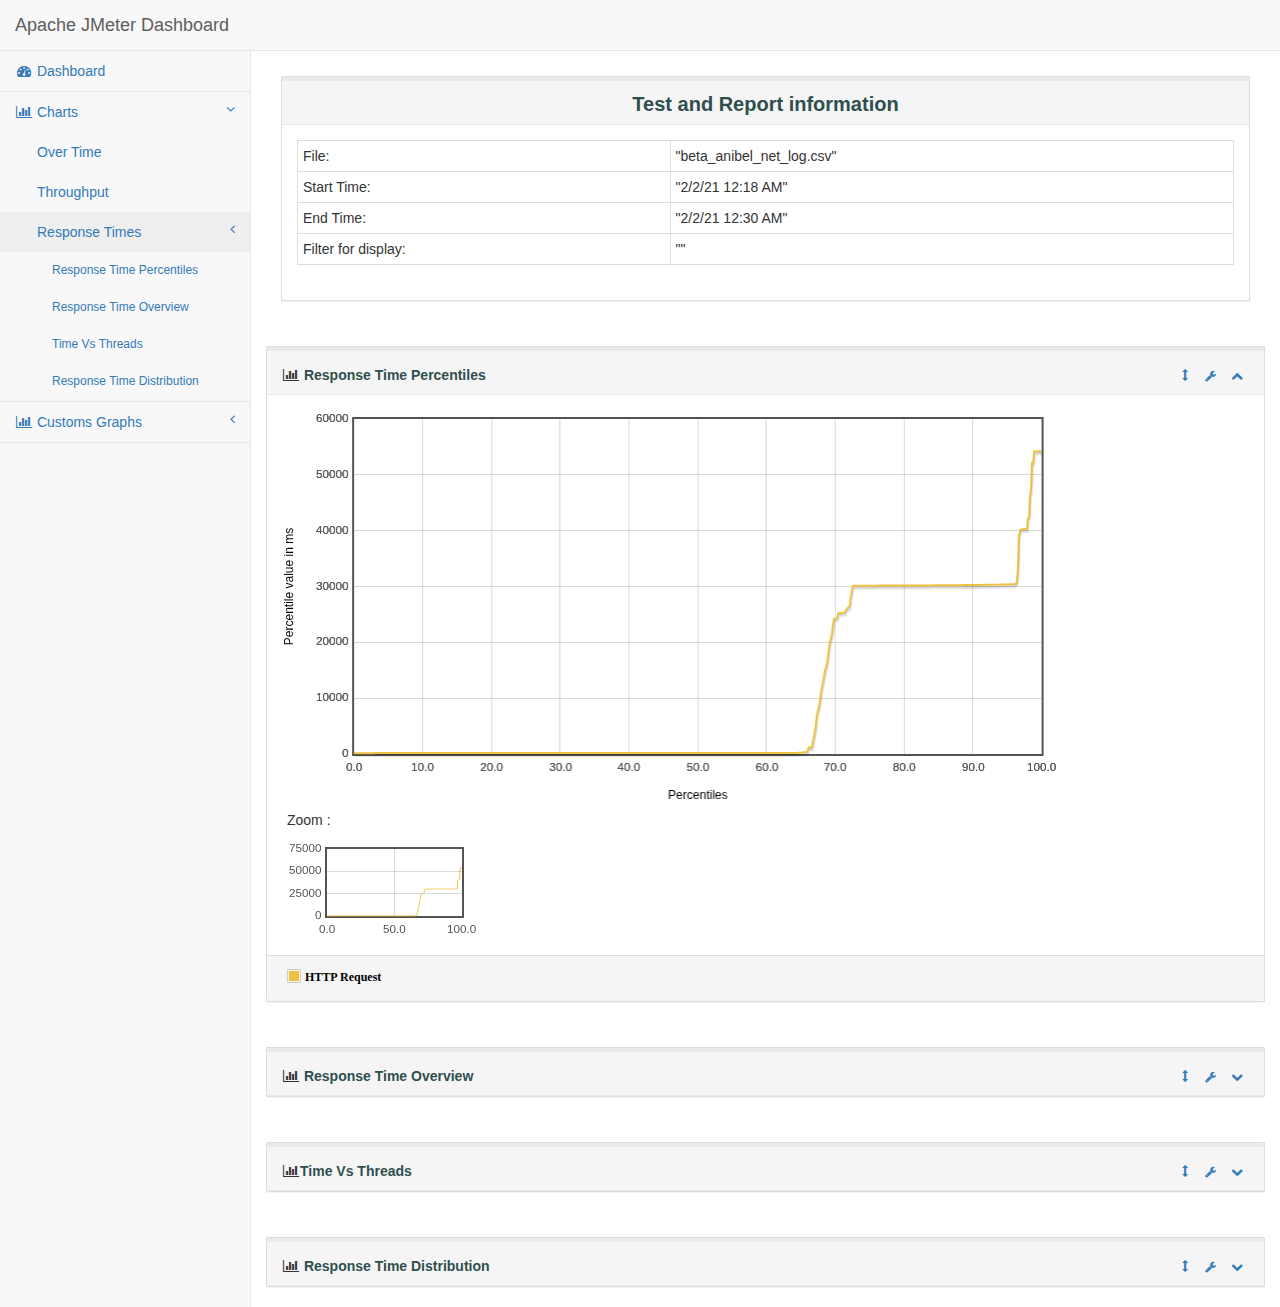
<file: Testing/JMeter/LoadTest/report/content/pages/ResponseTimes.html>
<!DOCTYPE html>
<html lang="en">

<head>

    <meta charset="utf-8">
    <meta http-equiv="X-UA-Compatible" content="IE=edge">
    <meta name="viewport" content="width=device-width, initial-scale=1">
    <meta name="description" content="">
    <meta name="author" content="">

    <title>Apache JMeter Dashboard</title>

    <!-- Bootstrap Core CSS -->
    <link href="../../sbadmin2-1.0.7/bower_components/bootstrap/dist/css/bootstrap.min.css" rel="stylesheet">

    <!-- icone onglet -->
    <link rel="icon" type="image/png" href="icon-apache.png" />

    <!-- MetisMenu CSS -->
    <link href="../../sbadmin2-1.0.7/bower_components/metisMenu/dist/metisMenu.min.css" rel="stylesheet">

    <!-- Legends CSS -->
    <link href="../css/legends.css" rel="stylesheet">


    <!-- Custom CSS -->
    <link href="../../sbadmin2-1.0.7/dist/css/sb-admin-2.css" rel="stylesheet">

    <!-- Custom Fonts -->
    <link href="../../sbadmin2-1.0.7/bower_components/font-awesome/css/font-awesome.min.css" rel="stylesheet" type="text/css">

   <!-- JQuery UI style -->
    <link href="../css/jquery-ui.min.css" rel="stylesheet">
    <link href="../css/jquery-ui.structure.min.css" rel="stylesheet">
    <link href="../css/jquery-ui.theme.min.css" rel="stylesheet">
</head>

<body>

    <div id="wrapper">

        <!-- Navigation -->
        <nav class="navbar navbar-default navbar-static-top" role="navigation" style="margin-bottom: 0">
            <div class="navbar-header">
                <button type="button" class="navbar-toggle" data-toggle="collapse" data-target=".navbar-collapse">
                    <span class="sr-only">Toggle navigation</span>
                    <span class="icon-bar"></span>
                    <span class="icon-bar"></span>
                    <span class="icon-bar"></span>
                </button>
                <a class="navbar-brand" href="../../index.html">Apache JMeter Dashboard</a>
            </div>
            <!-- /.navbar-header -->


            <div class="navbar-default sidebar" role="navigation">
                <div class="sidebar-nav navbar-collapse">
                    <ul class="nav" id="side-menu">

                        <li>
                            <a href="../../index.html"><i class="fa fa-dashboard fa-fw"></i> Dashboard</a>
                        </li>
                        <li>
                            <a href="#"><i class="fa fa-bar-chart-o fa-fw"></i> Charts<span class="fa arrow"></span></a>
                            <ul class="nav nav-second-level">
                                <li>
                                    <a href="OverTime.html">Over Time</a>

                                </li>
                                <li>
                                    <a href="Throughput.html">Throughput</a>
                                </li>
                                <li>
                                    <a href="ResponseTimes.html">Response Times<span class="fa arrow"></span></a>

                                    <ul class="nav nav-third-level in" id="submenu">
                                        <li>
                                            <a href="ResponseTimes.html#responseTimePercentiles" onclick="$('#bodyResponseTimePercentiles').collapse('show');">
                                                Response Time Percentiles
                                            </a>
                                        </li>
                                        <li>
                                            <a href="ResponseTimes.html#syntheticResponseTimeDistribution" onclick="$('#bodySyntheticResponseTimeDistribution').collapse('show');">
                                                Response Time Overview
                                            </a>
                                        </li>
                                        <li>
                                            <a href="ResponseTimes.html#timeVsThreads" onclick="$('#bodyTimeVsThreads').collapse('show');">Time Vs Threads</a>
                                        </li>
                                        <li>
                                            <a href="ResponseTimes.html#responseTimeDistribution" onclick="$('#bodyResponseTimeDistribution').collapse('show');">
                                                Response Time Distribution
                                            </a>
                                        </li>
                                    </ul>

                                </li>
                            </ul>
                            <!-- /.nav-second-level -->
                        </li>
                        <li>
                            <a href="#"><i class="fa fa-bar-chart-o fa-fw"></i> Customs Graphs<span class="fa arrow"></span></a>
                            <ul class="nav nav-second-level">
                                <li>
                                    <a href="CustomsGraphs.html">Over Time</a>
                                </li>
                            </ul>
                        </li>
                    </ul>
                </div>
                <!-- /.sidebar-collapse -->
            </div>
            <!-- /.navbar-static-side -->
        </nav>

        <div id="page-wrapper">
            <div class="row">
                <div class="col-lg-12">
                     <div class="panel panel-default" >
                        <div class="panel-heading" style="text-align:center;">
                           <p class="dashboard-title">Test and Report information</p>
                        </div>
                        <div class="panel-body">
                        <table id="generalInfos" class="table table-bordered table-condensed " >
                            <tr>
                                <td>File:</td>
                                <td>"beta_anibel_net_log.csv"</td>
                            </tr>
                            <tr>
                                <td>Start Time:</td>
                                <td>"2/2/21 12:18 AM"</td>
                            </tr>
                            <tr>
                                <td>End Time:</td>
                                <td>"2/2/21 12:30 AM"</td>
                            </tr>
                                <tr>
                                    <td>Filter for display:</td>
                                    <td>""</td>
                                </tr>
                        </table>
                     </div>
                </div>
            </div>
            <!-- /.row -->
            <div class="row" id="graphContainer">
                <div class="col-lg-12 portlet" id="responseTimePercentiles">
                    <div class="panel panel-default">
                        <div class="panel-heading portlet-header">
                            <i class="fa fa-bar-chart-o fa-fw"></i>  <span type="button" class="span-title dropdown-toggle click-title" data-toggle="collapse" href="#bodyResponseTimePercentiles" aria-expanded="true" aria-controls="bodyResponseTimePercentiles">Response Time Percentiles</span>
                            <div class="pull-right">
                                <div class="btn-group">
                                    <a class="drag btn btn-link btn-xs">
                                        <i class="glyphicon glyphicon-resize-vertical"></i>
                                    </a>
                                    <button type="button" class="btn btn-link btn-xs dropdown-toggle" data-toggle="dropdown">
                                        <i class="fa fa-wrench"></i>
                                    </button>
                                    <ul class="dropdown-menu dropdown-user">
                                        <li><a href="#responseTimePercentiles" onClick="checkAll('choicesResponseTimePercentiles');">Display all samples</a>
                                        </li>
                                        <li><a href="#responseTimePercentiles" onClick="uncheckAll('choicesResponseTimePercentiles');">Hide all samples</a>
                                        </li>
                                        <li><a href="#responseTimePercentiles" onclick="exportToPNG('flotResponseTimesPercentiles', this);">Save as PNG</a></li>
                                    </ul>
                                    <button type="button" class="btn btn-link btn-xs dropdown-toggle" data-toggle="collapse" href="#bodyResponseTimePercentiles" aria-expanded="true" aria-controls="bodyResponseTimePercentiles">
                                        <i class="fa fa-chevron-up"></i>
                                    </button>
                                </div>
                            </div>
                        </div>
                        <!-- /.panel-heading -->
                        <div class="collapse in portlet-content" id="bodyResponseTimePercentiles">
                            <div class="panel-body" id="collapseResponseTimePercentiles">
                                <div class="flot-chart">
                                    <div class="flot-chart-content" id="flotResponseTimesPercentiles" style="float: left; width:80%;"></div>
                                    <div style="float:left;margin-left:5px">
                                        <p>Zoom :</p>
                                        <div id="overviewResponseTimesPercentiles" style="width:190px;height:100px;"></div>
                                    </div>
                                </div>
                            </div>
                            <div class="panel-footer" id="footerPercentiles">
                                <p id="legendResponseTimePercentiles" hidden></p>
                                <ul id="choicesResponseTimePercentiles" class="legend">

                                </ul>
                            </div>
                        </div>
                        <!-- /.panel-body -->
                    </div>
                    <!-- /.panel -->
                </div>
                <div class="col-lg-12 portlet" id="syntheticResponseTimeDistribution">
                    <div class="panel panel-default">
                        <div class="panel-heading portlet-header">
                            <i class="fa fa-bar-chart-o fa-fw"></i>  <span type="button" class="dropdown-toggle click-title span-title" data-toggle="collapse" href="#bodySyntheticResponseTimeDistribution" aria-expanded="true" aria-controls="bodySyntheticResponseTimeDistribution">Response Time Overview</span>
                            <div class="pull-right">
                                <div class="btn-group">
                                    <a class="drag btn btn-link btn-xs">
                                        <i class="glyphicon glyphicon-resize-vertical"></i>
                                    </a>
                                    <button type="button" class="btn btn-link btn-xs dropdown-toggle" data-toggle="dropdown">
                                        <i class="fa fa-wrench"></i>
                                    </button>
                                    <ul class="dropdown-menu dropdown-user">
                                        <li><a href="#syntheticResponseTimeDistribution" onClick="checkAll('choicesSyntheticResponseTimeDistribution');">Display all samples</a>
                                        </li>
                                        <li><a href="#syntheticResponseTimeDistribution" onClick="uncheckAll('choicesSyntheticResponseTimeDistribution');">Hide all samples</a>
                                        </li>
                                        <li><a href="#syntheticResponseTimeDistribution" onclick="exportToPNG('flotSyntheticResponseTimesDistribution', this);">Save as PNG</a></li>
                                    </ul>
                                    <button type="button" class="btn btn-link btn-xs dropdown-toggle" data-toggle="collapse" href="#bodySyntheticResponseTimeDistribution" aria-expanded="true" aria-controls="bodySyntheticResponseTimeDistribution">
                                        <i class="fa fa-chevron-down"></i>
                                    </button>
                                </div>
                            </div>
                        </div>
                        <!-- /.panel-heading -->
                        <div class="collapse out portlet-content" id="bodySyntheticResponseTimeDistribution">
                            <div class="panel-body" id="collapseSyntheticResponseTimeDistribution">

                                <div class="flot-chart">
                                    <div class="flot-chart-content" id="flotSyntheticResponseTimeDistribution"></div>
                                </div>
                            </div>
                            <div class="panel-footer" id="footerSyntheticResponseTimeDistribution">
                                <p id="legendSyntheticResponseTimeDistribution" hidden></p>
                                <ul id="choicesSyntheticResponseTimeDistribution" class="legend">

                                </ul>
                            </div>
                        </div>
                        <!-- /.panel-body -->
                    </div>
                    <!-- /.panel -->
                </div>
                <div class="col-lg-12 portlet" id="timeVsThreads">
                    <div class="panel panel-default">
                        <div class="panel-heading portlet-header">
                           <i class="fa fa-bar-chart-o fa-fw"></i><span type="button" class="span-title dropdown-toggle click-title" data-toggle="collapse" href="#bodyTimeVsThreads" aria-expanded="true" aria-controls="bodyTimeVsThreads">Time Vs Threads</span>
                           <div class="pull-right">
                                <div class="btn-group">
                                    <a class="drag btn btn-link btn-xs">
                                        <i class="glyphicon glyphicon-resize-vertical"></i>
                                    </a>
                                    <button type="button" class="btn btn-link btn-xs dropdown-toggle" data-toggle="dropdown">
                                        <i class="fa fa-wrench"></i>
                                    </button>
                                    <ul class="dropdown-menu dropdown-user">
                                        <li><a href="#timeVsThreads" onClick="checkAll('choicesTimeVsThreads');">Display all samples</a>
                                        </li>
                                        <li><a href="#timeVsThreads" onClick="uncheckAll('choicesTimeVsThreads');">Hide all samples</a>
                                        </li>
                                        <li><a href="#timeVsThreads" onclick="exportToPNG('flotTimesVsThreads', this);">Save as PNG</a></li>
                                    </ul>
                                    <button type="button" class="btn btn-link btn-xs dropdown-toggle" data-toggle="collapse" href="#bodyTimeVsThreads" aria-expanded="true" aria-controls="bodyTimeVsThreads">
                                        <i class="fa fa-chevron-down"></i>
                                    </button>
                                </div>
                            </div>
                        </div>
                        <!-- /.panel-heading -->
                        <div class="collapse out portlet-content" id="bodyTimeVsThreads">
                            <div class="panel-body" id="collapseTimeVsThreads">
                                <div class="flot-chart">
                                    <div class="flot-chart-content" id="flotTimesVsThreads" style="float: left; width:80%;"></div>
                                    <div style="float:left;margin-left:5px">
                                        <p>Zoom :</p>
                                        <div id="overviewTimesVsThreads" style="width:190px;height:100px;"></div>
                                    </div>
                                </div>
                            </div>
                            <div class="panel-footer" id="footerTimeVsThreads">
                                <p id="legendTimeVsThreads" hidden></p>
                                <ul id="choicesTimeVsThreads" class="legend"></ul>
                            </div>
                        </div>
                        <!-- /.panel-body -->
                    </div>
                    <!-- /.panel -->
                </div>
                <div class="col-lg-12 portlet" id="responseTimeDistribution">
                    <div class="panel panel-default">
                        <div class="panel-heading portlet-header">
                           <i class="fa fa-bar-chart-o fa-fw"></i> <span type="button" class="dropdown-toggle click-title span-title" data-toggle="collapse" href="#bodyResponseTimeDistribution" aria-expanded="true" aria-controls="bodyResponseTimeDistribution">Response Time Distribution</span>
                           <div class="pull-right">
                                <div class="btn-group">
                                    <a class="drag btn btn-link btn-xs">
                                        <i class="glyphicon glyphicon-resize-vertical"></i>
                                    </a>
                                    <button type="button" class="btn btn-link btn-xs dropdown-toggle" data-toggle="dropdown">
                                        <i class="fa fa-wrench"></i>
                                    </button>
                                    <ul class="dropdown-menu dropdown-user">
                                        <li><a href="#responseTimeDistribution" onClick="checkAll('choicesResponseTimeDistribution');">Display all samples</a>
                                        </li>
                                        <li><a href="#responseTimeDistribution" onClick="uncheckAll('choicesResponseTimeDistribution');">Hide all samples</a>
                                        </li>
                                        <li><a href="#responseTimeDistribution" onclick="exportToPNG('flotResponseTimeDistribution', this);">Save as PNG</a></li>
                                    </ul>
                                    <button type="button" class="btn btn-link btn-xs dropdown-toggle" data-toggle="collapse" href="#bodyResponseTimeDistribution" aria-expanded="true" aria-controls="bodyResponseTimeDistribution">
                                        <i class="fa fa-chevron-down"></i>
                                    </button>
                                </div>
                            </div>
                        </div>
                        <!-- /.panel-heading -->
                        <div class="collapse out portlet-content" id="bodyResponseTimeDistribution">
                            <div class="panel-body" id="collapseResponseTimeDistribution">

                                <div class="flot-chart">
                                    <div class="flot-chart-content" id="flotResponseTimeDistribution"></div>
                                </div>
                            </div>
                            <div class="panel-footer" id="footerResponseTimeDistribution">
                                <p id="legendResponseTimeDistribution" hidden></p>
                                <ul id="choicesResponseTimeDistribution" class="legend">

                                </ul>
                            </div>
                        </div>
                        <!-- /.panel-body -->
                    </div>
                    <!-- /.panel -->
                </div>

                <!-- /.col-lg-6 -->
            </div>
            <!-- /.row -->
        </div>
        <!-- /#page-wrapper -->

    </div>
    <!-- /#wrapper -->

     <!-- jQuery -->
    <script src="../../sbadmin2-1.0.7/bower_components/jquery/dist/jquery.min.js"></script>

    <!-- Bootstrap Core JavaScript -->
    <script src="../../sbadmin2-1.0.7/bower_components/bootstrap/dist/js/bootstrap.min.js"></script>

    <!-- Metis Menu Plugin JavaScript -->
    <script src="../../sbadmin2-1.0.7/bower_components/metisMenu/dist/metisMenu.min.js"></script>

    <!-- Flot Charts JavaScript -->
    <script src="../../sbadmin2-1.0.7/bower_components/flot/excanvas.min.js"></script>
    <script src="../../sbadmin2-1.0.7/bower_components/flot/jquery.flot.js"></script>
    <script src="../../sbadmin2-1.0.7/bower_components/flot/jquery.flot.pie.js"></script>
    <script src="../../sbadmin2-1.0.7/bower_components/flot/jquery.flot.resize.js"></script>
    <script src="../../sbadmin2-1.0.7/bower_components/flot/jquery.flot.canvas.js"></script>
    <script src="../../sbadmin2-1.0.7/bower_components/flot/jquery.flot.navigate.js"></script>
    <script src="../../sbadmin2-1.0.7/bower_components/flot/jquery.flot.time.js"></script>
    <script src="../../sbadmin2-1.0.7/bower_components/flot/jquery.flot.selection.js"></script>
    <script src="../../sbadmin2-1.0.7/bower_components/flot.tooltip/js/jquery.flot.tooltip.min.js"></script>
    <script src="../../sbadmin2-1.0.7/bower_components/flot-axislabels/jquery.flot.axislabels.js"></script>
    <script src="../js/hashtable.js"></script>
    <script src="../js/jquery.numberformatter-1.2.3.min.js"></script>
    <script src="../js/curvedLines.js"></script>
    <script src="../js/dashboard-commons.js"></script>
    <script src="../js/graph.js"></script>
    <script src="../js/jquery-ui.min.js"></script>
    <script src="../../sbadmin2-1.0.7/bower_components/flot/jquery.flot.threshold.js"></script>
    <!-- Custom Theme JavaScript -->
    <script src="../../sbadmin2-1.0.7/dist/js/sb-admin-2.js"></script>
    <script src="../js/jquery.cookie.js"></script>

    <script src="../../sbadmin2-1.0.7/bower_components/flot/jquery.flot.symbol.js"></script>

</body>

</html>
</file>
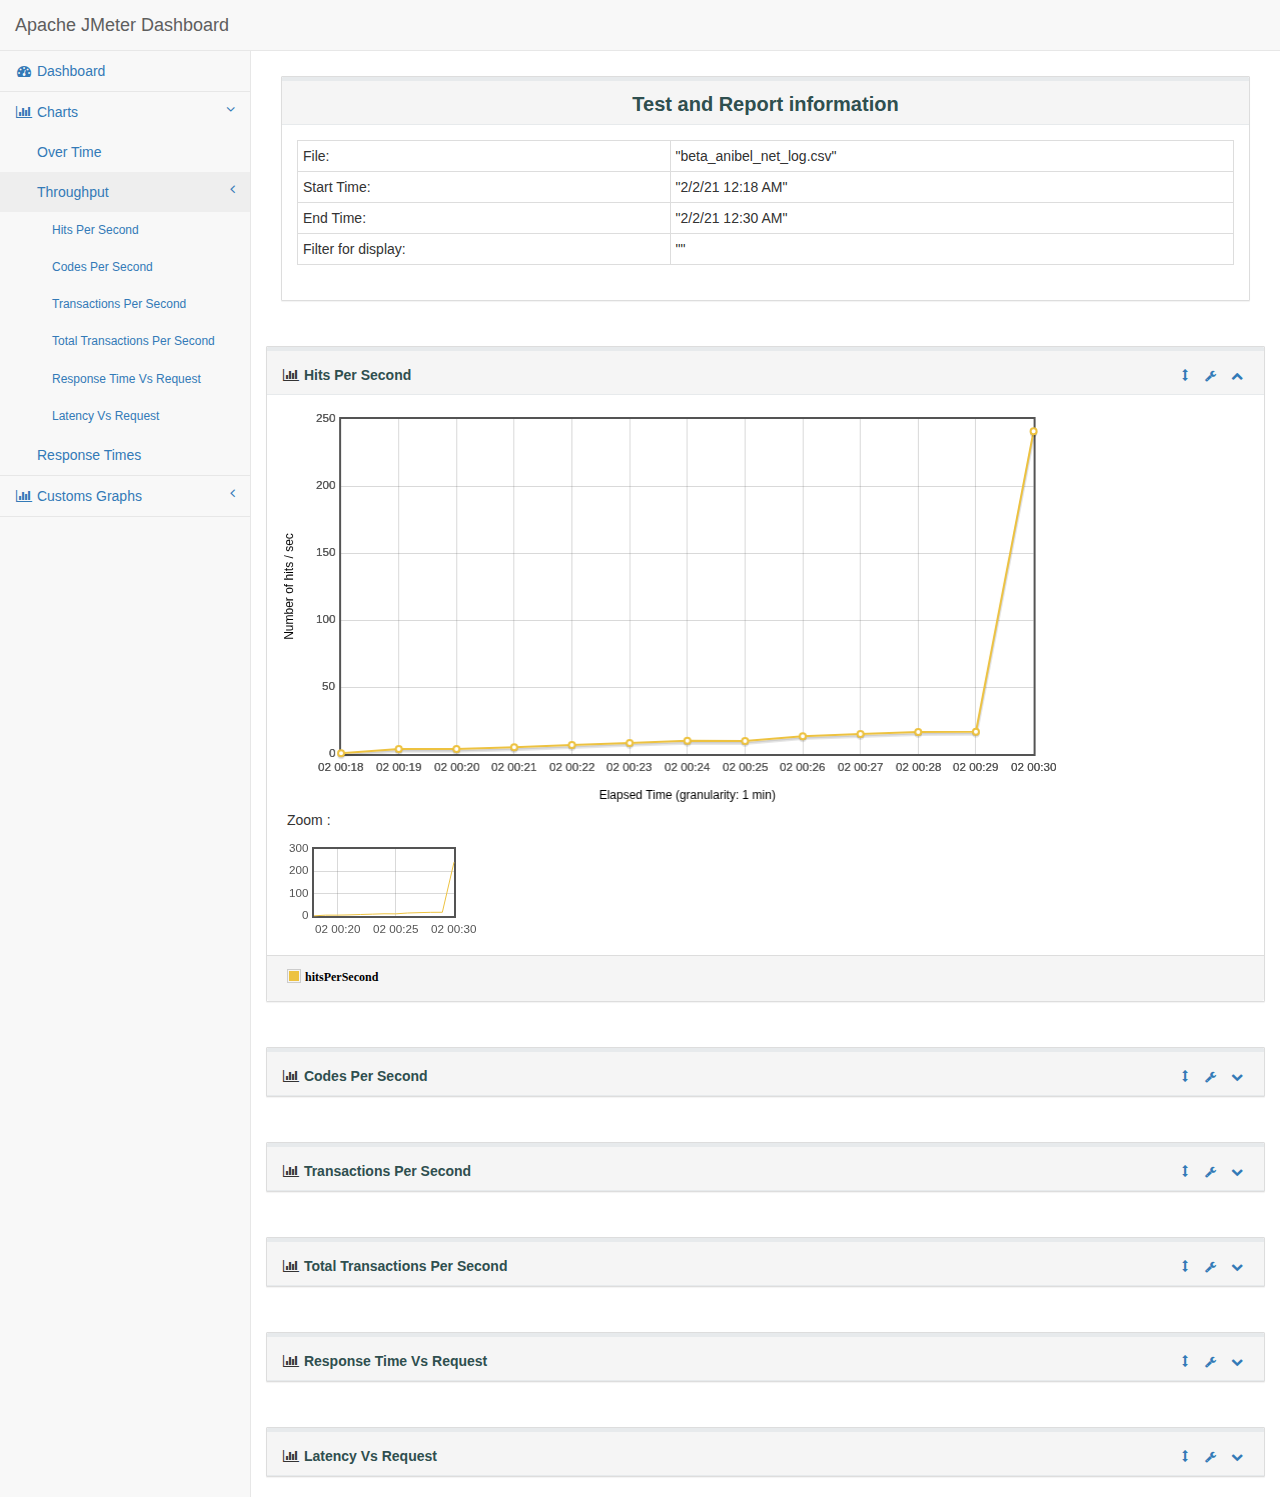
<file: Testing/JMeter/LoadTest/report/content/pages/Throughput.html>
<!DOCTYPE html>
<html lang="en">

<head>

    <meta charset="utf-8">
    <meta http-equiv="X-UA-Compatible" content="IE=edge">
    <meta name="viewport" content="width=device-width, initial-scale=1">
    <meta name="description" content="">
    <meta name="author" content="">

    <title>Apache JMeter Dashboard</title>

    <!-- Bootstrap Core CSS -->
    <link href="../../sbadmin2-1.0.7/bower_components/bootstrap/dist/css/bootstrap.min.css" rel="stylesheet">

    <!-- icon -->
    <link rel="icon" type="image/png" href="icon-apache.png" />

    <!-- MetisMenu CSS -->
    <link href="../../sbadmin2-1.0.7/bower_components/metisMenu/dist/metisMenu.min.css" rel="stylesheet">

    <!-- Legends CSS -->
    <link href="../css/legends.css" rel="stylesheet">


    <!-- Custom CSS -->
    <link href="../../sbadmin2-1.0.7/dist/css/sb-admin-2.css" rel="stylesheet">

    <!-- Custom Fonts -->
    <link href="../../sbadmin2-1.0.7/bower_components/font-awesome/css/font-awesome.min.css" rel="stylesheet" type="text/css">

   <!-- JQuery UI style -->
    <link href="../css/jquery-ui.min.css" rel="stylesheet">
    <link href="../css/jquery-ui.structure.min.css" rel="stylesheet">
    <link href="../css/jquery-ui.theme.min.css" rel="stylesheet">
</head>

<body>

    <div id="wrapper">

        <!-- Navigation -->
        <nav class="navbar navbar-default navbar-static-top" role="navigation" style="margin-bottom: 0">
            <div class="navbar-header">
                <button type="button" class="navbar-toggle" data-toggle="collapse" data-target=".navbar-collapse">
                    <span class="sr-only">Toggle navigation</span>
                    <span class="icon-bar"></span>
                    <span class="icon-bar"></span>
                    <span class="icon-bar"></span>
                </button>
                <a class="navbar-brand" href="../../index.html">Apache JMeter Dashboard</a>
            </div>
            <!-- /.navbar-header -->


            <div class="navbar-default sidebar" role="navigation">
                <div class="sidebar-nav navbar-collapse">
                    <ul class="nav" id="side-menu">

                        <li>
                            <a href="../../index.html"><i class="fa fa-dashboard fa-fw"></i> Dashboard</a>
                        </li>
                        <li>
                            <a href="#"><i class="fa fa-bar-chart-o fa-fw"></i> Charts<span class="fa arrow"></span></a>
                            <ul class="nav nav-second-level">
                                <li>
                                    <a href="OverTime.html">Over Time</a>
                                </li>
                                <li>
                                    <a href="Throughput.html">Throughput<span class="fa arrow"></span></a>
                                    <ul class="nav nav-third-level in" id="submenu">
                                        <li>
                                            <a href="Throughput.html#hitsPerSecond" onclick="$('#bodyHitsPerSecond').collapse('show');">Hits Per Second</a>
                                        </li>

                                        <li>
                                            <a href="Throughput.html#codesPerSecond" onclick="$('#bodyCodesPerSecond').collapse('show');">Codes Per Second</a>
                                        </li>
                                        <li>
                                            <a href="Throughput.html#transactionsPerSecond" onclick="$('#bodyTransactionsPerSecond').collapse('show');">Transactions Per Second</a>
                                        </li>
                                        <li>
                                            <a href="Throughput.html#totalTPS" onclick="$('#bodyTotalTPS').collapse('show');">Total Transactions Per Second</a>
                                        </li>
                                        <li>
                                            <a href="Throughput.html#responseTimeVsRequest" onclick="$('#bodyResponseTimeVsRequest').collapse('show');">Response Time Vs Request</a>
                                        </li>
                                        <li>
                                            <a href="Throughput.html#latencyVsRequest" onclick="$('#bodyLatenciesVsRequest').collapse('show');">Latency Vs Request</a>
                                        </li>
                                    </ul>
                                </li>
                                <li>
                                    <a href="ResponseTimes.html">Response Times</a>
                                </li>
                            </ul>
                            <!-- /.nav-second-level -->
                        </li>

                        <li>
                            <a href="#"><i class="fa fa-bar-chart-o fa-fw"></i> Customs Graphs<span class="fa arrow"></span></a>
                            <ul class="nav nav-second-level">
                                <li>
                                    <a href="CustomsGraphs.html">Over Time</a>
                                </li>
                            </ul>
                        </li>

                    </ul>
                </div>
                <!-- /.sidebar-collapse -->
            </div>
            <!-- /.navbar-static-side -->
        </nav>

        <div id="page-wrapper">
            <div class="row">
                <div class="col-lg-12">
                     <div class="panel panel-default">
                        <div class="panel-heading" style="text-align:center;">
                           <p class="dashboard-title">Test and Report information</p>
                        </div>
                        <div class="panel-body">
                        <table id="generalInfos" class="table table-bordered table-condensed " >
                            <tr>
                                <td>File:</td>
                                <td>"beta_anibel_net_log.csv"</td>
                            </tr>
                            <tr>
                                <td>Start Time:</td>
                                <td>"2/2/21 12:18 AM"</td>
                            </tr>
                            <tr>
                                <td>End Time:</td>
                                <td>"2/2/21 12:30 AM"</td>
                            </tr>
                                <tr>
                                    <td>Filter for display:</td>
                                    <td>""</td>
                                </tr>
                        </table>
                     </div>
                </div>
            </div>
            <!-- /.row -->
            <div class="row" id="graphContainer">

                <!-- /.col-lg-12 -->

                <div class="col-lg-12 portlet" id="hitsPerSecond">
                    <div class="panel panel-default">
                        <div class="panel-heading portlet-header">
                           <i class="fa fa-bar-chart-o fa-fw"> </i>  <span type="button" class="dropdown-toggle click-title span-title" data-toggle="collapse" href="#bodyHitsPerSecond" aria-expanded="true" aria-controls="bodyHitsPerSecond">Hits Per Second</span>
                           <div class="pull-right">
                                <div class="btn-group">
                                    <a class="btn btn-link btn-xs">
                                        <i class="glyphicon glyphicon-resize-vertical"></i>
                                    </a>
                                    <button type="button" class="btn btn-link btn-xs dropdown-toggle" data-toggle="dropdown">
                                        <i class="fa fa-wrench"></i>
                                    </button>
                                    <ul class="dropdown-menu dropdown-user">
                                        <li><a href="#hitsPerSecond" onClick="checkAll('choicesHitsPerSecond');">Display samples</a>
                                        </li>
                                        <li><a href="#hitsPerSecond" onClick="uncheckAll('choicesHitsPerSecond');">Hide samples</a>
                                        </li>
                                        <li><a href="#hitsPerSecond" onclick="exportToPNG('flotHitsPerSecond', this);">Save as PNG</a></li>
                                    </ul>
                                    <button type="button" class="btn btn-link btn-xs dropdown-toggle" data-toggle="collapse" href="#bodyHitsPerSecond" aria-expanded="true" aria-controls="bodyHitsPerSecond">
                                        <i class="fa fa-chevron-up"></i>
                                    </button>
                                </div>
                            </div>
                        </div>
                        <!-- /.panel-heading -->
                        <div class="collapse in portlet-content" id="bodyHitsPerSecond">
                            <div class="panel-body" id="collapseHitsPerSecond" >
                                <div class="flot-chart" >
                                    <div class="flot-chart-content" id="flotHitsPerSecond" style="float: left; width:80%;"></div>
                                    <div style="float:left;margin-left:5px">
                                        <p>Zoom :</p>
                                        <div id="overviewHitsPerSecond" style="width:190px;height:100px;"></div>
                                    </div>
                                </div>
                            </div>
                            <div class="panel-footer" id="footerHitsPerSecond">
                                <p id="legendHitsPerSecond" hidden></p>
                                <ul id="choicesHitsPerSecond" class="legend"></ul>
                            </div>
                        </div>
                    </div>
                </div>

                <!-- codesPerSecond -->

                <div class="col-lg-12 portlet" id="codesPerSecond">
                    <div class="panel panel-default">
                        <div class="panel-heading portlet-header">
                            <i class="fa fa-bar-chart-o fa-fw"></i>
                            <span type="button" class="dropdown-toggle click-title span-title" data-toggle="collapse" href="#bodyCodesPerSecond" aria-expanded="true" aria-controls="bodyCodesPerSecond">Codes Per Second</span>
                            <div class="pull-right">
                                <div class="btn-group">
                                    <a class="btn btn-link btn-xs">
                                        <i class="glyphicon glyphicon-resize-vertical"></i>
                                    </a>
                                    <button type="button" class="btn btn-link btn-xs dropdown-toggle" data-toggle="dropdown">
                                        <i class="fa fa-wrench"></i>
                                    </button>
                                    <ul class="dropdown-menu dropdown-user">
                                        <li><a href="#codesPerSecond" onClick="checkAll('choicesCodesPerSecond');">Display samples</a>
                                        </li>
                                        <li><a href="#codesPerSecond" onClick="uncheckAll('choicesCodesPerSecond');">Hide samples</a>
                                        </li>
                                        <li><a href="#codesPerSecond" onclick="exportToPNG('flotCodesPerSecond', this);">Save as PNG</a></li>
                                    </ul>
                                    <button type="button" class="btn btn-link btn-xs dropdown-toggle" data-toggle="collapse" href="#bodyCodesPerSecond" aria-expanded="true" aria-controls="bodyCodesPerSecond">
                                        <i class="fa fa-chevron-down"></i>
                                    </button>
                                </div>
                            </div>
                        </div>
                        <!-- /.panel-heading -->

                        <div class="collapse out portlet-content" id="bodyCodesPerSecond">
                            <div class="panel-body" id="collapseCodesPerSecond">
                                <div class="flot-chart">
                                    <div class="flot-chart-content" id="flotCodesPerSecond" style="float: left; width:80%;"></div>
                                    <div style="float:left;margin-left:5px">
                                        <p>Zoom :</p>
                                        <div id="overviewCodesPerSecond" style="width:190px;height:100px;"></div>
                                    </div>
                                </div>
                            </div>
                            <div class="panel-footer" id="footerCodesPerSecond">
                                <p id="legendCodesPerSecond" hidden></p>
                                <ul id="choicesCodesPerSecond" class="legend"></ul>
                            </div>
                        </div>
                    </div>
                </div>
                <div class="col-lg-12 portlet" id="transactionsPerSecond">
                    <div class="panel panel-default">
                        <div class="panel-heading portlet-header">
                          <i class="fa fa-bar-chart-o fa-fw"> </i> <span type="button" class="dropdown-toggle click-title span-title" data-toggle="collapse" href="#bodyTransactionsPerSecond" aria-expanded="true" aria-controls="bodyTransactionsPerSecond">Transactions Per Second</span>
                          <div class="pull-right">
                                <div class="btn-group">
                                    <a class="btn btn-link btn-xs">
                                        <i class="glyphicon glyphicon-resize-vertical"></i>
                                    </a>
                                    <button type="button" class="btn btn-link btn-xs dropdown-toggle" data-toggle="dropdown">
                                        <i class="fa fa-wrench"></i>
                                    </button>
                                    <ul class="dropdown-menu dropdown-user">
                                        <li><a href="#transactionsPerSecond" onClick="checkAll('choicesTransactionsPerSecond');">Display all samples</a>
                                        </li>
                                        <li><a href="#transactionsPerSecond" onClick="uncheckAll('choicesTransactionsPerSecond');">Hide all samples</a>
                                        </li>
                                        <li><a href="#transactionsPerSecond" onclick="exportToPNG('flotTransactionsPerSecond', this);">Save as PNG</a></li>
                                    </ul>
                                    <button type="button" class="btn btn-link btn-xs dropdown-toggle" data-toggle="collapse" href="#bodyTransactionsPerSecond" aria-expanded="true" aria-controls="bodyTransactionsPerSecond">
                                        <i class="fa fa-chevron-down"></i>
                                    </button>
                                </div>
                            </div>
                        </div>
                        <!-- /.panel-heading -->
                        <div class="collapse out portlet-content" id="bodyTransactionsPerSecond">
                            <div class="panel-body" id="collapseTransactionsPerSecond">
                                <div class="flot-chart">
                                    <div class="flot-chart-content" id="flotTransactionsPerSecond" style="float: left; width:80%;"></div>
                                    <div style="float:left;margin-left:5px">
                                        <p>Zoom :</p>
                                        <div id="overviewTransactionsPerSecond" style="width:190px;height:100px;"></div>
                                    </div>
                                </div>
                            </div>
                            <div class="panel-footer" id="footerTransactionsPerSecond">
                                <p id="legendTransactionsPerSecond" hidden></p>
                                <ul id="choicesTransactionsPerSecond" class="legend"></ul>
                            </div>
                        </div>
                        <!-- /.panel-body -->
                    </div>
                    <!-- /.panel -->
                </div>

                <div class="col-lg-12 portlet" id="totalTPS">
                    <div class="panel panel-default">
                        <div class="panel-heading portlet-header">
                          <i class="fa fa-bar-chart-o fa-fw"> </i> <span type="button" class="dropdown-toggle click-title span-title" data-toggle="collapse" href="#bodyTotalTPS" aria-expanded="true" aria-controls="bodyTotalTPS">Total Transactions Per Second</span>
                          <div class="pull-right">
                                <div class="btn-group">
                                    <a class="btn btn-link btn-xs">
                                        <i class="glyphicon glyphicon-resize-vertical"></i>
                                    </a>
                                    <button type="button" class="btn btn-link btn-xs dropdown-toggle" data-toggle="dropdown">
                                        <i class="fa fa-wrench"></i>
                                    </button>
                                    <ul class="dropdown-menu dropdown-user">
                                        <li><a href="#totalTPS" onClick="checkAll('choicesTotalTPS');">Display all samples</a>
                                        </li>
                                        <li><a href="#totalTPS" onClick="uncheckAll('choicesTotalTPS');">Hide all samples</a>
                                        </li>
                                        <li><a href="#totalTPS" onclick="exportToPNG('flotTotalTPS', this);">Save as PNG</a></li>
                                    </ul>
                                    <button type="button" class="btn btn-link btn-xs dropdown-toggle" data-toggle="collapse" href="#bodyTotalTPS" aria-expanded="true" aria-controls="bodyTotalTPS">
                                        <i class="fa fa-chevron-down"></i>
                                    </button>
                                </div>
                            </div>
                        </div>
                        <!-- /.panel-heading -->
                        <div class="collapse out portlet-content" id="bodyTotalTPS">
                            <div class="panel-body" id="collapseTotalTPS">
                                <div class="flot-chart">
                                    <div class="flot-chart-content" id="flotTotalTPS" style="float: left; width:80%;"></div>
                                    <div style="float:left;margin-left:5px">
                                        <p>Zoom :</p>
                                        <div id="overviewTotalTPS" style="width:190px;height:100px;"></div>
                                    </div>
                                </div>
                            </div>
                            <div class="panel-footer" id="footerTotalTPS">
                                <p id="legendTotalTPS" hidden></p>
                                <ul id="choicesTotalTPS" class="legend"></ul>
                            </div>
                        </div>
                        <!-- /.panel-body -->
                    </div>
                    <!-- /.panel -->
                </div>

                <div class="col-lg-12 portlet" id="responseTimeVsRequest">
                    <div class="panel panel-default">
                        <div class="panel-heading portlet-header">
                          <i class="fa fa-bar-chart-o fa-fw"> </i> <span type="button" class="dropdown-toggle click-title span-title" data-toggle="collapse" href="#bodyResponseTimeVsRequest" aria-expanded="true" aria-controls="bodyResponseTimeVsRequest">Response Time Vs Request</span>
                          <div class="pull-right">
                                <div class="btn-group">
                                    <a class="btn btn-link btn-xs">
                                        <i class="glyphicon glyphicon-resize-vertical"></i>
                                    </a>
                                    <button type="button" class="btn btn-link btn-xs dropdown-toggle" data-toggle="dropdown">
                                        <i class="fa fa-wrench"></i>
                                    </button>
                                    <ul class="dropdown-menu dropdown-user">
                                        <li><a href="#responseTimeVsRequest" onClick="checkAll('choicesResponseTimeVsRequest');">Display all samples</a>
                                        </li>
                                        <li><a href="#responseTimeVsRequest" onClick="uncheckAll('choicesResponseTimeVsRequest');">Hide all samples</a>
                                        </li>
                                        <li><a href="#responseTimeVsRequest" onclick="exportToPNG('flotResponseTimeVsRequest', this);">Save as PNG</a></li>
                                    </ul>
                                    <button type="button" class="btn btn-link btn-xs dropdown-toggle" data-toggle="collapse" href="#bodyResponseTimeVsRequest" aria-expanded="true" aria-controls="bodyResponseTimeVsRequest">
                                        <i class="fa fa-chevron-down"></i>
                                    </button>
                                </div>
                            </div>
                        </div>
                        <!-- /.panel-heading -->
                        <div class="collapse out portlet-content" id="bodyResponseTimeVsRequest">
                            <div class="panel-body" id="collapseResponseTimeVsRequest">
                                <div class="flot-chart">
                                    <div class="flot-chart-content" id="flotResponseTimeVsRequest" style="float: left; width:80%;"></div>
                                    <div style="float:left;margin-left:5px">
                                        <p>Zoom :</p>
                                        <div id="overviewResponseTimeVsRequest" style="width:190px;height:100px;"></div>
                                    </div>
                                </div>
                            </div>
                            <div class="panel-footer" id="footerResponseRimeVsRequest">
                                    <p id="legendResponseTimeVsRequest" hidden></p>
                                    <ul id="choicesResponseTimeVsRequest" class="legend"></ul>
                            </div>
                        </div>
                        <!-- /.panel-body -->
                    </div>
                    <!-- /.panel -->
                </div>
               <div class="col-lg-12 portlet" id="latencyVsRequest">
                    <div class="panel panel-default">
                        <div class="panel-heading portlet-header">
                          <i class="fa fa-bar-chart-o fa-fw"> </i> <span type="button" class="dropdown-toggle click-title span-title" data-toggle="collapse" href="#bodyLatenciesVsRequest" aria-expanded="true" aria-controls="bodyLatenciesVsRequest">Latency Vs Request</span>
                          <div class="pull-right">
                                <div class="btn-group">
                                    <a class="btn btn-link btn-xs">
                                        <i class="glyphicon glyphicon-resize-vertical"></i>
                                    </a>
                                    <button type="button" class="btn btn-link btn-xs dropdown-toggle" data-toggle="dropdown">
                                        <i class="fa fa-wrench"></i>
                                    </button>
                                    <ul class="dropdown-menu dropdown-user">
                                        <li><a href="#latencyVsRequest" onClick="checkAll('choicesLatencyVsRequest');">Display all samples</a>
                                        </li>
                                        <li><a href="#latencyVsRequest" onClick="uncheckAll('choicesLatencyVsRequest');">Hide all samples</a>
                                        </li>
                                        <li><a href="#latencyVsRequest" onclick="exportToPNG('flotLatenciesVsRequest', this);">Save as PNG</a></li>
                                    </ul>
                                    <button type="button" class="btn btn-link btn-xs dropdown-toggle" data-toggle="collapse" href="#bodyLatenciesVsRequest" aria-expanded="true" aria-controls="bodyLatenciesVsRequest">
                                        <i class="fa fa-chevron-down"></i>
                                    </button>
                                </div>
                            </div>
                        </div>
                        <!-- /.panel-heading -->
                        <div class="collapse out portlet-content" id="bodyLatenciesVsRequest">
                            <div class="panel-body" id="collapseLatencyVsRequest">
                                <div class="flot-chart">
                                    <div class="flot-chart-content" id="flotLatenciesVsRequest" style="float: left; width:80%;"></div>
                                    <div style="float:left;margin-left:5px">
                                        <p>Zoom :</p>
                                        <div id="overviewLatenciesVsRequest" style="width:190px;height:100px;"></div>
                                    </div>
                                </div>
                                <div class="panel-footer" id="footerLatenciesVsRequest">
                                    <p id="legendLatencyVsRequest" hidden></p>
                                    <ul id="choicesLatencyVsRequest" class="legend"></ul>
                                </div>
                            </div>
                        </div>
                        <!-- /.panel-body -->
                    </div>
                    <!-- /.panel -->
                </div>

            </div>
            <!-- /.row -->
        </div>
        <!-- /#page-wrapper -->

    </div>
    <!-- /#wrapper -->

     <!-- jQuery -->
    <script src="../../sbadmin2-1.0.7/bower_components/jquery/dist/jquery.min.js"></script>

    <!-- Bootstrap Core JavaScript -->
    <script src="../../sbadmin2-1.0.7/bower_components/bootstrap/dist/js/bootstrap.min.js"></script>

    <!-- Metis Menu Plugin JavaScript -->
    <script src="../../sbadmin2-1.0.7/bower_components/metisMenu/dist/metisMenu.min.js"></script>

    <!-- Flot Charts JavaScript -->
    <script src="../../sbadmin2-1.0.7/bower_components/flot/excanvas.min.js"></script>
    <script src="../../sbadmin2-1.0.7/bower_components/flot/jquery.flot.js"></script>
    <script src="../../sbadmin2-1.0.7/bower_components/flot/jquery.flot.pie.js"></script>
    <script src="../../sbadmin2-1.0.7/bower_components/flot/jquery.flot.resize.js"></script>
    <script src="../../sbadmin2-1.0.7/bower_components/flot/jquery.flot.canvas.js"></script>
    <script src="../../sbadmin2-1.0.7/bower_components/flot/jquery.flot.time.js"></script>
    <script src="../../sbadmin2-1.0.7/bower_components/flot/jquery.flot.selection.js"></script>
    <script src="../../sbadmin2-1.0.7/bower_components/flot.tooltip/js/jquery.flot.tooltip.min.js"></script>
    <script src="../../sbadmin2-1.0.7/bower_components/flot-axislabels/jquery.flot.axislabels.js"></script>
    <script src="../js/hashtable.js"></script>
    <script src="../js/jquery.numberformatter-1.2.3.min.js"></script>
    <script src="../js/curvedLines.js"></script>
    <script src="../js/dashboard-commons.js"></script>
    <script src="../js/graph.js"></script>
    <script src="../js/jquery-ui.min.js"></script>
    <!-- Custom Theme JavaScript -->
    <script src="../../sbadmin2-1.0.7/dist/js/sb-admin-2.js"></script>
    <script src="../js/jquery.cookie.js"></script>
</body>

</html>
</file>
<file: style.css>
body {
    padding: 0;
    margin: 0;
    display: block;
    height: 100%;
}

.page {
    min-height: 100%;
    position: relative;
}

html {

    overflow-x: hidden;
    overflow-y: auto;
}

::-webkit-scrollbar {
    display: none;
}

ul {
    width: 15vw;
    word-wrap: break-word;
    max-width: 28vh;
    position: relative;
    font-family: 'Nunito Sans', sans-serif;
    padding-left: 1vh;
}

.right_line>ul {
    margin: 0;
    padding-left: 8vw;
    position: relative;
    word-wrap: normal;
    text-align: left;
}

h1 {
    text-align: left;
    padding-left: 4vw;
    z-index: 1;
    position: relative;
    font-family: 'Noto Sans', sans-serif;
    color: #fd8c70;
    font-weight: bold;
}

h2 {

    position: relative;
    font-family: 'Segoe UI', Tahoma, Geneva, Verdana, sans-serif;
    padding-left: 1vw;
    font-weight: 400;
}


h3 {
    position: relative;
    color: #fd8c70;
    text-align: left;
    font-family: 'Segoe UI', Tahoma, Geneva, Verdana, sans-serif;
    font-weight: 300;
}

h4 {
    padding-left: 8vw;
    margin: 0;
    max-width: 80%;
    font-weight: 400;
    word-wrap: break-word;
    color: #000000;

}

.left_line ul {
    padding-left: 2vw;
}

.left_line {
    float: left;
    position: relative;
    min-height: 100%;
    height: 100%;
    width: 20%;
    word-wrap: break-word;
    background-color: #DFE0E0;
    display: grid;
    grid-template-rows: -1fr 0vh 0fr;
}

.left_line>h2,
.left_line>ul,
.left_line>li {
    z-index: 1;
}

.right_line {
    top: 8vh;
    float: right;
    position: relative;
    width: 80%;
    height: auto;
    position: relative;
}

.present_company {
    max-width: 100%;
    width: 100%;
}

.working {
    padding: 0;
    display: block;
    margin: auto;
    position: relative;
    height: auto;
    position: relative;
    width: 80%;
}

.avatar {
    position: relative;
    z-index: 1;
    vertical-align: bottom;
    object-fit: cover;
    padding: 20%;
    max-width: 60%;
    border-radius: 50%;
}

.line1 {
    position: absolute;
    background-color: #3B4358;
    height: 30vh;
    width: 70vh;
    top: -15vh;
    left: -17vh;
    transform: rotate(-30deg);
}

.line2 {
    top: -25vh;
    position: absolute;
    margin: 0 auto;
    height: 40vh;
    width: 115vw;
    transform: rotate(10deg);
    background-color: #D0826F;
}

.line3 {
    bottom: -10vh;
    right: 0;
    background-color: rgb(255, 173, 140);
    position: fixed;
    height: 15vh;
    transform: rotate(-25deg);
    width: 25vw;
    text-align: end;
    visibility: hidden;

}

.line3>h5 {
    color: white;
    padding-right: 5%;
    transform: rotate(25deg);
}

.subline {
    width: 90%;
    position: relative;
    margin: 2vh auto 2vh;
    height: 8px;
    background: #DFE0E0;
}

.right_line>h2 {
    margin-top: 4vh;
    margin-left: 4vw;
    color: #fd8c70;
    position: relative;
    font-family: 'Segoe UI', Tahoma, Geneva, Verdana, sans-serif;
    padding-left: 4vw;

}

.right_line>h3 {
    margin-left: 8vw;
}
</file>
<file: HTML/style.css>
body{
	padding: 0;
    margin: 0;
    display: block;
    height: 100%;
}

.page{
    min-height: 100%;
    position: relative;
}

html {

    overflow-x: hidden;
    overflow-y: auto;
}

::-webkit-scrollbar { 
    display: none; 
}

ul{
    width: 15vw;
    word-wrap: break-word;
    max-width: 28vh;
    position: relative;
    font-family: 'Nunito Sans', sans-serif;
    padding-left: 1vh;
}

.right_line>ul{
    margin: 0;
    padding-left: 8vw;
    position: relative;
    word-wrap: normal;
    text-align: left;
}

h1{
    text-align: left;
    padding-left: 4vw;
    z-index: 1;
    position: relative;
    font-family: 'Noto Sans', sans-serif;
    color: #fd8c70;
    font-weight: bold;
}

h2{

    position: relative;
    font-family: 'Segoe UI', Tahoma, Geneva, Verdana, sans-serif;
    padding-left: 1vw;
    font-weight: 400;
}


h3{
    position: relative;
    color: #fd8c70;
    text-align: left;
    font-family: 'Segoe UI', Tahoma, Geneva, Verdana, sans-serif;
    font-weight: 300;
}

h4{
    padding-left: 8vw;
    margin: 0;
    max-width: 80%;
    font-weight: 400;
    word-wrap: break-word;
    color: #000000;

}

.left_line ul{
    padding-left: 2vw;
}

.left_line{
    float: left;
    position: relative;
    min-height: 100%;
    height: 100%;
    width: 20%;
    word-wrap: break-word;
    background-color: #DFE0E0;
    display: grid;
    grid-template-rows: -1fr 0vh 0fr;
}

.left_line>h2, .left_line>ul, .left_line>li{
    z-index: 1;
}

.right_line{
    top: 8vh;
    float: right;
    position: relative;
    width: 80%;
    height: auto;
    position: relative;
}

.avatar{
    position: relative;
    z-index: 1;
    vertical-align: bottom;
    object-fit: cover;
    padding: 20%;
    max-width: 60%;
    border-radius: 50%;
}

.line1{
    position: absolute;
    background-color: #3B4358;
    height: 30vh;
    width: 70vh;
    top: -15vh;
    left: -17vh;
    transform: rotate(-30deg);
}

.line2{
    top: -25vh;
    position: absolute;
    margin: 0 auto;
    height: 40vh;
    width: 115vw;
    transform: rotate(10deg);
    background-color: #D0826F;
}

.line3{
    bottom: -10vh;
    right: 0;
    background-color: rgb(255, 173, 140);
    position: fixed;
    height: 15vh;
    transform: rotate(-25deg);
    width: 25vw;
    text-align: end;
    visibility: hidden;

}

.line3>h5{
    color: white;
    padding-right: 5%;
    transform: rotate(25deg);
}

.subline{
    width: 90%;
    position: relative;
    margin: 2vh auto 2vh;
    height: 8px;
    background: #DFE0E0;
}

.right_line>h2{
    margin-top: 4vh;
    margin-left: 4vw;
    color: #fd8c70;
    position: relative;
    font-family: 'Segoe UI', Tahoma, Geneva, Verdana, sans-serif;
    padding-left: 4vw;

}

.right_line>h3{
    margin-left: 8vw;
}
</file>
<file: Testing/JMeter/LoadTest/report/content/css/theme.blue.css>
/*************
  Blue Theme
 *************/
/* overall */
.tablesorter-blue {
	width: 100%;
	background-color: #fff;
	margin: 10px 0 15px;
	text-align: left;
	border-spacing: 0;
	border: #cdcdcd 1px solid;
	border-width: 1px 0 0 1px;
}
.tablesorter-blue th,
.tablesorter-blue td {
	border: #cdcdcd 1px solid;
	border-width: 0 1px 1px 0;
}

/* header */
.tablesorter-blue th,
.tablesorter-blue thead td {
	font: 12px/18px Arial, Sans-serif;
	font-weight: bold;
	color: #000;
	background-color: #99bfe6;
	border-collapse: collapse;
	padding: 4px;
	text-shadow: 0 1px 0 rgba(204, 204, 204, 0.7);
}
.tablesorter-blue tbody td,
.tablesorter-blue tfoot th,
.tablesorter-blue tfoot td {
	padding: 4px;
	vertical-align: top;
}
.tablesorter-blue .header,
.tablesorter-blue .tablesorter-header {
	/* black (unsorted) double arrow */
	background-image: url([data-uri]);
	/* white (unsorted) double arrow */
	/* background-image: url([data-uri]); */
	/* image */
	/* background-image: url(images/black-unsorted.gif); */
	background-repeat: no-repeat;
	background-position: center right;
	padding: 4px 18px 4px 4px;
	white-space: normal;
	cursor: pointer;
}
.tablesorter-blue .headerSortUp,
.tablesorter-blue .tablesorter-headerSortUp,
.tablesorter-blue .tablesorter-headerAsc {
	background-color: #9fbfdf;
	/* black asc arrow */
	background-image: url([data-uri]);
	/* white asc arrow */
	/* background-image: url([data-uri]); */
	/* image */
	/* background-image: url(images/black-asc.gif); */
}
.tablesorter-blue .headerSortDown,
.tablesorter-blue .tablesorter-headerSortDown,
.tablesorter-blue .tablesorter-headerDesc {
	background-color: #8cb3d9;
	/* black desc arrow */
	background-image: url([data-uri]);
	/* white desc arrow */
	/* background-image: url([data-uri]); */
	/* image */
	/* background-image: url(images/black-desc.gif); */
}
.tablesorter-blue thead .sorter-false {
	background-image: none;
	cursor: default;
	padding: 4px;
}

/* tfoot */
.tablesorter-blue tfoot .tablesorter-headerSortUp,
.tablesorter-blue tfoot .tablesorter-headerSortDown,
.tablesorter-blue tfoot .tablesorter-headerAsc,
.tablesorter-blue tfoot .tablesorter-headerDesc {
	/* remove sort arrows from footer */
	background-image: none;
}

/* tbody */
.tablesorter-blue td {
	color: #3d3d3d;
	background-color: #fff;
	padding: 4px;
	vertical-align: top;
}

/* hovered row colors
 you'll need to add additional lines for
 rows with more than 2 child rows
 */
.tablesorter-blue tbody > tr.hover > td,
.tablesorter-blue tbody > tr:hover > td,
.tablesorter-blue tbody > tr:hover + tr.tablesorter-childRow > td,
.tablesorter-blue tbody > tr:hover + tr.tablesorter-childRow + tr.tablesorter-childRow > td,
.tablesorter-blue tbody > tr.even.hover > td,
.tablesorter-blue tbody > tr.even:hover > td,
.tablesorter-blue tbody > tr.even:hover + tr.tablesorter-childRow > td,
.tablesorter-blue tbody > tr.even:hover + tr.tablesorter-childRow + tr.tablesorter-childRow > td {
	background-color: #d9d9d9;
}
.tablesorter-blue tbody > tr.odd.hover > td,
.tablesorter-blue tbody > tr.odd:hover > td,
.tablesorter-blue tbody > tr.odd:hover + tr.tablesorter-childRow > td,
.tablesorter-blue tbody > tr.odd:hover + tr.tablesorter-childRow + tr.tablesorter-childRow > td {
	background-color: #bfbfbf;
}

/* table processing indicator */
.tablesorter-blue .tablesorter-processing {
	background-position: center center !important;
	background-repeat: no-repeat !important;
	/* background-image: url(images/loading.gif) !important; */
	background-image: url('[data-uri]') !important;
}

/* Zebra Widget - row alternating colors */
.tablesorter-blue tbody tr.odd > td {
	background-color: #ebf2fa;
}
.tablesorter-blue tbody tr.even > td {
	background-color: #fff;
}

/* Column Widget - column sort colors */
.tablesorter-blue td.primary,
.tablesorter-blue tr.odd td.primary {
	background-color: #99b3e6;
}
.tablesorter-blue tr.even td.primary {
	background-color: #c2d1f0;
}
.tablesorter-blue td.secondary,
.tablesorter-blue tr.odd td.secondary {
	background-color: #c2d1f0;
}
.tablesorter-blue tr.even td.secondary {
	background-color: #d6e0f5;
}
.tablesorter-blue td.tertiary,
.tablesorter-blue tr.odd td.tertiary {
	background-color: #d6e0f5;
}
.tablesorter-blue tr.even td.tertiary {
	background-color: #ebf0fa;
}

/* caption */
caption {
	background-color: #fff;
}

/* filter widget */
.tablesorter-blue .tablesorter-filter-row {
	background-color: #eee;
}
.tablesorter-blue .tablesorter-filter-row td {
	background-color: #eee;
	line-height: normal;
	text-align: center; /* center the input */
	-webkit-transition: line-height 0.1s ease;
	-moz-transition: line-height 0.1s ease;
	-o-transition: line-height 0.1s ease;
	transition: line-height 0.1s ease;
}
/* optional disabled input styling */
.tablesorter-blue .tablesorter-filter-row .disabled {
	opacity: 0.5;
	filter: alpha(opacity=50);
	cursor: not-allowed;
}
/* hidden filter row */
.tablesorter-blue .tablesorter-filter-row.hideme td {
	/*** *********************************************** ***/
	/*** change this padding to modify the thickness     ***/
	/*** of the closed filter row (height = padding x 2) ***/
	padding: 2px;
	/*** *********************************************** ***/
	margin: 0;
	line-height: 0;
	cursor: pointer;
}
.tablesorter-blue .tablesorter-filter-row.hideme * {
	height: 1px;
	min-height: 0;
	border: 0;
	padding: 0;
	margin: 0;
	/* don't use visibility: hidden because it disables tabbing */
	opacity: 0;
	filter: alpha(opacity=0);
}
/* filters */
.tablesorter-blue input.tablesorter-filter,
.tablesorter-blue select.tablesorter-filter {
	width: 98%;
	height: auto;
	margin: 0;
	padding: 4px;
	background-color: #fff;
	border: 1px solid #bbb;
	color: #333;
	-webkit-box-sizing: border-box;
	-moz-box-sizing: border-box;
	box-sizing: border-box;
	-webkit-transition: height 0.1s ease;
	-moz-transition: height 0.1s ease;
	-o-transition: height 0.1s ease;
	transition: height 0.1s ease;
}
/* rows hidden by filtering (needed for child rows) */
.tablesorter .filtered {
	display: none;
}

/* ajax error row */
.tablesorter .tablesorter-errorRow td {
	text-align: center;
	cursor: pointer;
	background-color: #e6bf99;
}

.tablesorter .tablesorter-no-sort td {
	font-weight: bold;
}
</file>
<file: Testing/JMeter/LoadTest/report/sbadmin2-1.0.7/bower_components/metisMenu/dist/metisMenu.min.css>
/*
 * metismenu - v1.1.3
 * Easy menu jQuery plugin for Twitter Bootstrap 3
 * https://github.com/onokumus/metisMenu
 *
 * Made by Osman Nuri Okumus
 * Under MIT License
 */

.arrow{float:right;line-height:1.42857}.glyphicon.arrow:before{content:"\e079"}.active>a>.glyphicon.arrow:before{content:"\e114"}.fa.arrow:before{content:"\f104"}.active>a>.fa.arrow:before{content:"\f107"}.plus-times{float:right}.fa.plus-times:before{content:"\f067"}.active>a>.fa.plus-times{filter:progid:DXImageTransform.Microsoft.BasicImage(rotation=1);-webkit-transform:rotate(45deg);-moz-transform:rotate(45deg);-ms-transform:rotate(45deg);-o-transform:rotate(45deg);transform:rotate(45deg)}.plus-minus{float:right}.fa.plus-minus:before{content:"\f067"}.active>a>.fa.plus-minus:before{content:"\f068"}
</file>
<file: Testing/JMeter/LoadTest/report/sbadmin2-1.0.7/dist/css/sb-admin-2.css>
/*!
 * Start Bootstrap - SB Admin 2 Bootstrap Admin Theme (http://startbootstrap.com)
 * Code licensed under the Apache License v2.0.
 * For details, see http://www.apache.org/licenses/LICENSE-2.0.
 */

body {
    background-color: #f8f8f8;
}
.ibox
{
	border: 1px solid black;
	border-color: #e7eaec;
}
#wrapper {
    width: 100%;
}

#page-wrapper {
    padding: 0 15px;
    min-height: 568px;
    background-color: #fff;
}

@media(min-width:768px) {
    #page-wrapper {
        position: inherit;
        margin: 0 0 0 250px;
        padding: 0 30px;
        border-left: 1px solid #e7e7e7;
    }
}

.navbar-top-links {
    margin-right: 0;
}

.navbar-top-links li {
    display: inline-block;
}

.navbar-top-links li:last-child {
    margin-right: 15px;
}

.navbar-top-links li a {
    padding: 15px;
    min-height: 50px;
}

.navbar-top-links .dropdown-menu li {
    display: block;
}

.navbar-top-links .dropdown-menu li:last-child {
    margin-right: 0;
}

.navbar-top-links .dropdown-menu li a {
    padding: 3px 20px;
    min-height: 0;
}

.navbar-top-links .dropdown-menu li a div {
    white-space: normal;
}

.navbar-top-links .dropdown-messages,
.navbar-top-links .dropdown-tasks,
.navbar-top-links .dropdown-alerts {
    width: 310px;
    min-width: 0;
}

.navbar-top-links .dropdown-messages {
    margin-left: 5px;
}

.navbar-top-links .dropdown-tasks {
    margin-left: -59px;
}

.navbar-top-links .dropdown-alerts {
    margin-left: -123px;
}

.navbar-top-links .dropdown-user {
    right: 0;
    left: auto;
}

.sidebar .sidebar-nav.navbar-collapse {
    padding-right: 0;
    padding-left: 0;
}

.sidebar .sidebar-search {
    padding: 15px;
}

.sidebar ul li {
    border-bottom: 1px solid #e7e7e7;
}

.sidebar ul li a.active {
    background-color: #eee;
}

.sidebar .arrow {
    float: right;
}

.sidebar .fa.arrow:before {
    content: "\f104";
}

.sidebar .active>a>.fa.arrow:before {
    content: "\f107";
}

.sidebar .nav-second-level li,
.sidebar .nav-third-level li {
    border-bottom: 0!important;
}

.sidebar .nav-second-level li a {
    padding-left: 37px;
}

.sidebar .nav-third-level li a {
    padding-left: 52px;
}

@media(min-width:768px) {
    .sidebar {
        z-index: 1;
        position: absolute;
        width: 250px;
        margin-top: 51px;
    }

    .navbar-top-links .dropdown-messages,
    .navbar-top-links .dropdown-tasks,
    .navbar-top-links .dropdown-alerts {
        margin-left: auto;
    }
}

.btn-outline {
    color: inherit;
    background-color: transparent;
    transition: all .5s;
}

.btn-primary.btn-outline {
    color: #428bca;
}

.btn-success.btn-outline {
    color: #5cb85c;
}

.btn-info.btn-outline {
    color: #5bc0de;
}

.btn-warning.btn-outline {
    color: #f0ad4e;
}

.btn-danger.btn-outline {
    color: #d9534f;
}

.btn-primary.btn-outline:hover,
.btn-success.btn-outline:hover,
.btn-info.btn-outline:hover,
.btn-warning.btn-outline:hover,
.btn-danger.btn-outline:hover {
    color: #fff;
}

.chat {
    margin: 0;
    padding: 0;
    list-style: none;
}

.chat li {
    margin-bottom: 10px;
    padding-bottom: 5px;
    border-bottom: 1px dotted #999;
}

.chat li.left .chat-body {
    margin-left: 60px;
}

.chat li.right .chat-body {
    margin-right: 60px;
}

.chat li .chat-body p {
    margin: 0;
}

.panel .slidedown .glyphicon,
.chat .glyphicon {
    margin-right: 5px;
}

.chat-panel .panel-body {
    height: 350px;
    overflow-y: scroll;
}

.login-panel {
    margin-top: 25%;
}

.flot-chart {
    display: block;
    height: 400px;
}

.flot-chart-content {
    width: 100%;
    height: 100%;
}

.dataTables_wrapper {
    position: relative;
    clear: both;
}

table.dataTable thead .sorting,
table.dataTable thead .sorting_asc,
table.dataTable thead .sorting_desc,
table.dataTable thead .sorting_asc_disabled,
table.dataTable thead .sorting_desc_disabled {
    background: 0 0;
}

table.dataTable thead .sorting_asc:after {
    content: "\f0de";
    float: right;
    font-family: fontawesome;
}

table.dataTable thead .sorting_desc:after {
    content: "\f0dd";
    float: right;
    font-family: fontawesome;
}

table.dataTable thead .sorting:after {
    content: "\f0dc";
    float: right;
    font-family: fontawesome;
    color: rgba(50,50,50,.5);
}

.btn-circle {
    width: 30px;
    height: 30px;
    padding: 6px 0;
    border-radius: 15px;
    text-align: center;
    font-size: 12px;
    line-height: 1.428571429;
}

.btn-circle.btn-lg {
    width: 50px;
    height: 50px;
    padding: 10px 16px;
    border-radius: 25px;
    font-size: 18px;
    line-height: 1.33;
}

.btn-circle.btn-xl {
    width: 70px;
    height: 70px;
    padding: 10px 16px;
    border-radius: 35px;
    font-size: 24px;
    line-height: 1.33;
}

.show-grid [class^=col-] {
    padding-top: 10px;
    padding-bottom: 10px;
    border: 1px solid #ddd;
    background-color: #eee!important;
}

.show-grid {
    margin: 15px 0;
}

.huge {
    font-size: 40px;
}

.panel-green {
    border-color: #5cb85c;
}

.panel-green .panel-heading {
    border-color: #5cb85c;
    color: #fff;
    background-color: #5cb85c;
}

.panel-green a {
    color: #5cb85c;
}

.panel-green a:hover {
    color: #3d8b3d;
}

.panel-red {
    border-color: #d9534f;
}

.panel-red .panel-heading {
    border-color: #d9534f;
    color: #fff;
    background-color: #d9534f;
}

.panel-red a {
    color: #d9534f;
}

.panel-red a:hover {
    color: #b52b27;
}

.panel-yellow {
    border-color: #f0ad4e;
}

.panel-yellow .panel-heading {
    border-color: #f0ad4e;
    color: #fff;
    background-color: #f0ad4e;
}

.panel-yellow a {
    color: #f0ad4e;
}

.panel-yellow a:hover {
    color: #df8a13;
}
.ui-draggable .panel-heading {
  cursor: move;
}
.panel {
  clear: both;
  margin-bottom: 25px;
  margin-top: 25px;
  padding: 5;
}
.panel:after,
.panel:before {
  display: table;
}
.panel {
  margin-bottom: 20px;
  background-color: #fff;
  border: 1px solid transparent;
  border-radius: 1px;
  -webkit-box-shadow: 0 1px 1px rgba(0, 0, 0, .05);
          box-shadow: 0 1px 1px rgba(0, 0, 0, .05);
}
.panel-heading {
  padding: 10px 15px;
  border-bottom: 1px solid transparent;
  border-top-left-radius: 1px;
  border-top-right-radius: 1px;
}
.panel-heading {
  -moz-border-bottom-colors: none;
  -moz-border-left-colors: none;
  -moz-border-right-colors: none;
  -moz-border-top-colors: none;
  background-color: #ffffff;
  border-color: #e7eaec;
  border-style: solid solid solid;
  border-width: 4px 0px 1px;
  color: inherit;
  margin-bottom: 0;
  padding: 14px 15px 7px;
  height: 48px;
}
.panel-default {
  border-color: #ddd;
}
.panel-default > .panel-heading {
  color: #333;
  background-color: #f5f5f5;
  border-color: #e7eaec;
}

.panel .open > .dropdown-menu {
  left: auto;
  right: 0;
}

.ui-sortable .panel-heading {
  cursor: move;
}
.panel .ui-state-highlight {
  background-color: green;
}
.span-title
{
	font-weight: bold;
	color: darkslategrey;
}
.dashboard-title
{
	font-weight: bold;
	color: darkslategrey;
	font-size: 20px;
	margin-top:-5px;
}
</file>
<file: Testing/JMeter/LoadTest/report/content/css/dashboard.css>
/*
   Licensed to the Apache Software Foundation (ASF) under one or more
   contributor license agreements.  See the NOTICE file distributed with
   this work for additional information regarding copyright ownership.
   The ASF licenses this file to You under the Apache License, Version 2.0
   (the "License"); you may not use this file except in compliance with
   the License.  You may obtain a copy of the License at

       http://www.apache.org/licenses/LICENSE-2.0

   Unless required by applicable law or agreed to in writing, software
   distributed under the License is distributed on an "AS IS" BASIS,
   WITHOUT WARRANTIES OR CONDITIONS OF ANY KIND, either express or implied.
   See the License for the specific language governing permissions and
   limitations under the License.
*/
#stats td, th
{

    width: 9%;//140px;
    height: 30px;
}
#stats td
{
    text-align: center;
}
#stats th
{
    font-weight:bold;
}
.blue
{
    background-color: #dff0d8;
}
#errors td, th
{
    text-align: center;
    width: 400px;
    height: 30px;
}
#errors td
{

}
#errors th
{
    font-weight:bold;
}
</file>
<file: Testing/JMeter/LoadTest/report/content/css/legends.css>
/*
   Licensed to the Apache Software Foundation (ASF) under one or more
   contributor license agreements.  See the NOTICE file distributed with
   this work for additional information regarding copyright ownership.
   The ASF licenses this file to You under the Apache License, Version 2.0
   (the "License"); you may not use this file except in compliance with
   the License.  You may obtain a copy of the License at

       http://www.apache.org/licenses/LICENSE-2.0

   Unless required by applicable law or agreed to in writing, software
   distributed under the License is distributed on an "AS IS" BASIS,
   WITHOUT WARRANTIES OR CONDITIONS OF ANY KIND, either express or implied.
   See the License for the specific language governing permissions and
   limitations under the License.
*/
.legend {
    margin-left: -40px;
    font-size: 12px;
    display: inline;
    font-family: 'Open Sans';
    font-weight: bold;
}

.panel-footer
{

}

.subLegend
{

}

.legend li > div {
    display: inline-block;
    margin-right: 3px;
    margin-left: 5px;
}

.legend li label {
    margin-left: 1px;
    margin-right: 10px;
    color: black;
    font-family: Open sans;
    /*width: 200px;*/
}
li
{
    list-style-type:none;
    display: inline-block;
}

.nav-third-level
{
    font-size: 12px;
}

.legend-disabled {
    border-color: #818181 !important;
}
</file>
